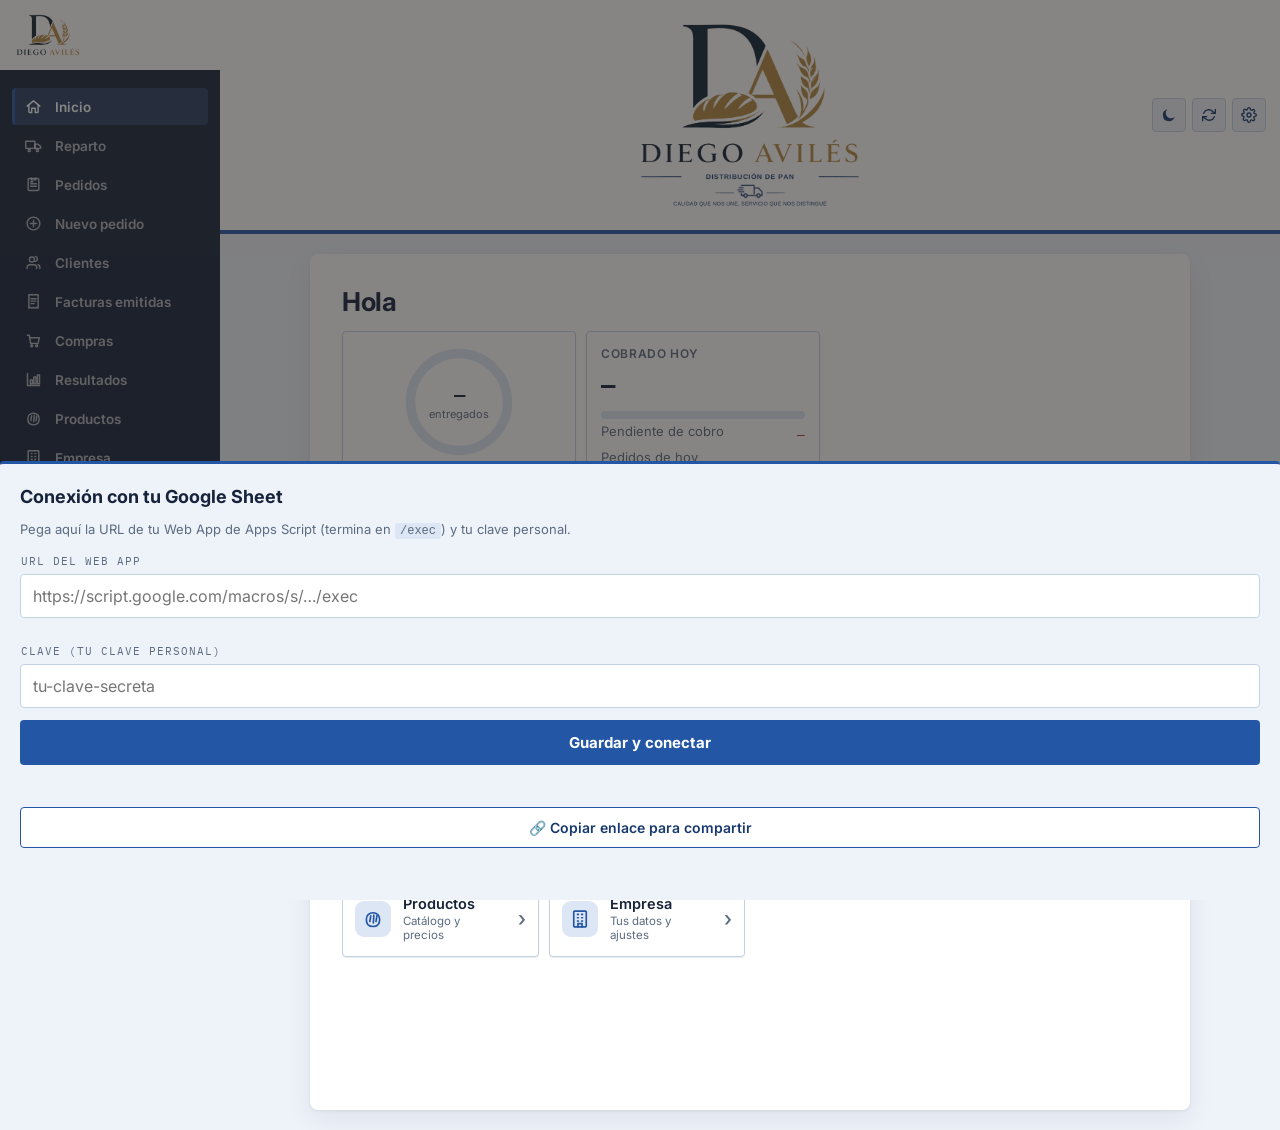
<file: index.html>
<!DOCTYPE html>
<html lang="es">
<head>
<meta charset="UTF-8">
<meta name="viewport" content="width=device-width, initial-scale=1, viewport-fit=cover">
<title>Pedidos Pan</title>
<meta name="theme-color" content="#FFFFFF">
<link rel="manifest" href="manifest.json">
<link rel="apple-touch-icon" href="apple-touch-icon.png">
<meta name="apple-mobile-web-app-capable" content="yes">
<meta name="apple-mobile-web-app-status-bar-style" content="default">
<link rel="preconnect" href="https://fonts.googleapis.com">
<link rel="preconnect" href="https://fonts.gstatic.com" crossorigin>
<link href="https://fonts.googleapis.com/css2?family=IBM+Plex+Mono:wght@400;500;600;700&family=Inter:wght@400;500;600;700;800&display=swap" rel="stylesheet" media="print" onload="this.media='all'">
<noscript><link href="https://fonts.googleapis.com/css2?family=IBM+Plex+Mono:wght@400;500;600;700&family=Inter:wght@400;500;600;700;800&display=swap" rel="stylesheet"></noscript>
<link rel="stylesheet" href="styles.css">
</head>
<body>

<div class="app-shell">
  <aside class="sidebar">
    <div class="sidebar__brand">
      <img src="logo.png" alt="Logo" class="sidebar__logo">
    </div>
    <nav class="sidebar__nav">
      <button class="sidebar__item is-active" data-tab="inicio"><span class="sidebar__icon" data-icon="inicio"></span>Inicio</button>
      <button class="sidebar__item" data-tab="reparto"><span class="sidebar__icon" data-icon="reparto"></span>Reparto</button>
      <button class="sidebar__item" data-tab="pedidos"><span class="sidebar__icon" data-icon="pedidos"></span>Pedidos</button>
      <button class="sidebar__item" data-tab="nuevo" data-solo-admin="1"><span class="sidebar__icon" data-icon="nuevo"></span>Nuevo pedido</button>
      <button class="sidebar__item" data-tab="clientes" data-solo-admin="1"><span class="sidebar__icon" data-icon="clientes"></span>Clientes</button>
      <button class="sidebar__item" data-tab="factura" data-solo-admin="1"><span class="sidebar__icon" data-icon="facturas"></span>Facturas emitidas</button>
      <button class="sidebar__item" data-tab="compras" data-solo-admin="1"><span class="sidebar__icon" data-icon="compras"></span>Compras</button>
      <button class="sidebar__item" data-tab="resultados" data-solo-admin="1"><span class="sidebar__icon" data-icon="estadisticas"></span>Resultados</button>
      <button class="sidebar__item" data-tab="productos" data-solo-admin="1"><span class="sidebar__icon" data-icon="productos"></span>Productos</button>
      <button class="sidebar__item" data-tab="empresa" data-solo-admin="1"><span class="sidebar__icon" data-icon="empresa"></span>Empresa</button>
    </nav>
    <button class="sidebar__item sidebar__item--settings" id="btnAjustesSidebar"><span class="sidebar__icon" data-icon="ajustes"></span>Ajustes</button>
    <button class="sidebar__item" id="btnTemaSidebar"><span class="sidebar__icon" data-icon="tema"></span>Modo oscuro</button>
    <div class="sidebar__date" id="fechaHoySidebar">—</div>
  </aside>

  <div class="main-col">
    <header class="topbar">
      <div class="topbar__brand">
        <img src="logo-full.png" alt="Logo" class="topbar__logo">
      </div>
      <div class="topbar__actions">
        <button class="icon-btn" id="btnTema" title="Modo oscuro" aria-label="Modo oscuro"><span data-icon="tema"></span></button>
        <button class="icon-btn" id="btnRefrescar" title="Actualizar" aria-label="Actualizar"><span data-icon="refrescar"></span></button>
        <button class="icon-btn" id="btnAjustes" title="Ajustes" aria-label="Ajustes"><span data-icon="ajustes"></span></button>
      </div>
    </header>


    <main id="app">

  <div class="aviso-incidencias tab--hidden" id="avisoServidor" role="alert"></div>

  <div class="toast tab--hidden" id="avisoEstado" role="status" aria-live="polite"></div>

  <nav class="breadcrumb tab--hidden" id="breadcrumb"></nav>

  <div class="estado-datos tab--hidden" id="estadoDatos" role="status" aria-live="polite">
    <div class="estado-datos__barra"></div>
    <div class="estado-datos__fila">
      <span id="estadoDatosTexto"></span>
      <button type="button" class="estado-datos__reintentar tab--hidden" id="btnReintentarDatos">Reintentar</button>
    </div>
  </div>

  <!-- INICIO -->
  <section class="tab" id="tab-inicio">
    <div class="inicio-hero">
      <div class="inicio-hero__saludo" id="inicioSaludo">Hola</div>
      <div class="inicio-hero__fecha" id="inicioFechaLarga"></div>
      <div class="home-sub" id="homeSub"></div>
      <div class="inicio-hero__frase" id="inicioFrase"></div>
    </div>
    <div class="inicio-panel" id="resumenInicio">
      <div class="inicio-card inicio-card--reparto">
        <div class="anillo" id="anilloReparto">
          <svg viewBox="0 0 120 120" aria-hidden="true"><circle class="anillo__fondo" cx="60" cy="60" r="52"></circle><circle class="anillo__valor" id="anilloValor" cx="60" cy="60" r="52"></circle></svg>
          <div class="anillo__centro"><span class="anillo__num" id="riEntregados">—</span><span class="anillo__txt">entregados</span></div>
        </div>
        <button class="chip-btn" data-ir="reparto">Abrir el reparto →</button>
      </div>
      <div class="inicio-card inicio-card--cobro">
        <div class="inicio-card__t">Cobrado hoy</div>
        <div class="inicio-card__v" id="riRecaudado">—</div>
        <div class="barra" aria-hidden="true"><div class="barra__valor" id="barraCobro"></div></div>
        <div class="inicio-card__s">Pendiente de cobro <b class="resumen-inicio__num--alerta" id="riPendiente">—</b></div>
        <div class="inicio-card__s">Pedidos de hoy <b id="riPedidos">—</b></div>
      </div>
      <div class="inicio-card inicio-card--ventas tab--hidden" id="tarjetaVentas7">
        <div class="inicio-card__t">Ventas · últimos 7 días</div>
        <div class="inicio-card__v" id="ventas7Total">—</div>
        <svg id="ventas7Grafico" viewBox="0 0 260 84" role="img" aria-label="Ventas de los últimos 7 días"></svg>
      </div>
    </div>
    <div class="inicio-atencion tab--hidden" id="inicioAtencion">
      <div class="inicio-seccion">Requiere tu atención</div>
      <button class="aviso-fila aviso-fila--alerta tab--hidden" id="avisoIncidencias" data-solo-admin="1"></button>
      <button class="aviso-fila aviso-fila--alerta tab--hidden" id="avisoAtrasadosInicio"></button>
      <button class="aviso-fila aviso-fila--info tab--hidden solo-admin" id="avisoPorApuntar"></button>
      <div class="aviso-cierre tab--hidden" id="avisoCierreMes" data-solo-admin="1">
        <div class="aviso-cierre__texto" id="avisoCierreTexto"></div>
        <div class="aviso-cierre__acciones">
          <button class="btn-primary" id="btnCierreRevisar">Revisar y cerrar el mes</button>
          <button class="chip-btn" id="btnCierreMasTarde">Más tarde</button>
        </div>
      </div>
    </div>
    <div class="inicio-todo-bien tab--hidden" id="inicioTodoBien">✓ Todo al día: no hay nada pendiente.</div>
    <div class="global-search">
      <input type="search" id="buscarGlobal" class="search-input" placeholder="Buscar cliente, pedido o factura…" style="margin-bottom:0;">
    </div>
    <div id="resultadosBusquedaGlobal"></div>
    <div class="lanzador" id="lanzadorInicio">
      <div class="inicio-seccion">Día a día</div>
      <div class="lanzador__grid">
        <button class="home-btn lanzador__item " data-tab="reparto"><span class="lanzador__icono" data-icon="reparto"></span><span class="lanzador__texto">Reparto<small>Qué llevar hoy y a quién</small></span><span class="home-btn__badge" id="badgeReparto"></span></button>
        <button class="home-btn lanzador__item " data-tab="pedidos"><span class="lanzador__icono" data-icon="pedidos"></span><span class="lanzador__texto">Pedidos<small>Ver y marcar entregas</small></span><span class="home-btn__badge" id="badgePedidos"></span></button>
        <button class="home-btn lanzador__item " data-tab="nuevo" data-solo-admin="1"><span class="lanzador__icono" data-icon="nuevo"></span><span class="lanzador__texto">Nuevo pedido<small>Apuntar un pedido</small></span></button>
        <button class="home-btn lanzador__item " data-tab="clientes" data-solo-admin="1"><span class="lanzador__icono" data-icon="clientes"></span><span class="lanzador__texto">Clientes<small>Fichas, rutas y teléfonos</small></span></button>
      </div>
      <div class="inicio-seccion solo-admin">Dinero</div>
      <div class="lanzador__grid">
        <button class="home-btn lanzador__item " data-tab="factura" data-solo-admin="1"><span class="lanzador__icono" data-icon="facturas"></span><span class="lanzador__texto">Facturas emitidas<small>Lo que facturas</small></span></button>
        <button class="home-btn lanzador__item " data-tab="compras" data-solo-admin="1"><span class="lanzador__icono" data-icon="compras"></span><span class="lanzador__texto">Compras<small>Proveedores y gastos</small></span></button>
        <button class="home-btn lanzador__item " data-tab="resultados" data-solo-admin="1"><span class="lanzador__icono" data-icon="estadisticas"></span><span class="lanzador__texto">Resultados<small>Cifras, IVA y gestor</small></span></button>
      </div>
      <div class="inicio-seccion solo-admin">Datos</div>
      <div class="lanzador__grid">
        <button class="home-btn lanzador__item " data-tab="productos" data-solo-admin="1"><span class="lanzador__icono" data-icon="productos"></span><span class="lanzador__texto">Productos<small>Catálogo y precios</small></span></button>
        <button class="home-btn lanzador__item " data-tab="empresa" data-solo-admin="1"><span class="lanzador__icono" data-icon="empresa"></span><span class="lanzador__texto">Empresa<small>Tus datos y ajustes</small></span></button>
      </div>
    </div>
  </section>

  <!-- REPARTO (directo, sin submenú) -->
  <section class="tab tab--hidden" id="tab-reparto">
    <div class="home-welcome">
      <div class="home-title">Reparto</div>
      <div class="home-sub">Consulta y organiza el reparto diario por rutas</div>
    </div>
    <div class="home-grid">
      <button class="home-btn home-btn--reparto" data-reparto-offset="0"><span class="home-btn__icon" data-icon="reparto"></span>Reparto de hoy</button>
      <button class="home-btn home-btn--reparto" data-reparto-offset="1"><span class="home-btn__icon" data-icon="manana"></span>Reparto de mañana</button>
      <button class="home-btn home-btn--reparto" data-reparto-offset="-1"><span class="home-btn__icon" data-icon="ayer"></span>Reparto de ayer</button>
    </div>
  </section>

  <section class="tab tab--hidden" id="tab-reparto-dia">
    <button class="link-btn" data-volver="reparto">← Reparto</button>
    <div class="home-welcome" style="padding-top:0; text-align:left;">
      <div class="home-title" id="repartoDiaTitulo"></div>
    </div>

    <div id="repartoRutas" class="rutas-chips solo-admin tab--hidden"></div>
    <div id="repartoResumen" class="tab--hidden"></div>
    <div id="repartoPorRuta" class="stack solo-admin tab--hidden"></div>

    <div class="section-label">Total a preparar</div>
    <div class="ticket" id="repartoProductos">
      <div class="empty-state">Cargando…</div>
    </div>

    <div class="section-label">Pedidos</div>
    <div id="repartoClientes" class="stack">
      <div class="empty-state">Cargando…</div>
    </div>

    <button class="btn-secondary" id="btnHojaRuta" style="width:100%; margin-top:14px;">📄 Imprimir hoja de ruta</button>
    <button class="btn-secondary" id="btnResumenDia" style="width:100%; margin-top:8px;">📊 Resumen del día (reparto + facturas)</button>
    <button class="btn-secondary" id="btnFacturasDia" style="width:100%; margin-top:8px;">🧾 Descargar todas las facturas del día</button>
    <button class="btn-secondary" id="btnAlbaranesDia" style="width:100%; margin-top:8px;">📋 Descargar todos los albaranes del día</button>

    <div id="bloqueFaltanManana" class="tab--hidden">
      <div class="section-label">Todavía no han pedido</div>
      <div id="repartoFaltan" class="stack"></div>
    </div>
  </section>

  <!-- ==================== PEDIDOS: menú ==================== -->
  <section class="tab tab--hidden" id="tab-pedidos">
    <div class="home-welcome">
      <div class="home-title">Pedidos</div>
      <div class="home-sub">Consulta, crea y gestiona pedidos</div>
    </div>
    <button class="aviso-incidencias tab--hidden" id="avisoAtrasados" data-solo-admin="1"></button>
    <div class="home-grid">
      <button class="home-btn home-btn--pedidos" data-tab="pedidos-lista"><span class="home-btn__icon" data-icon="pedidos"></span>Ver pedidos</button>
      <button class="home-btn home-btn--pedidos" data-tab="nuevo" data-solo-admin="1"><span class="home-btn__icon" data-icon="nuevo"></span>Nuevo pedido</button>
      <a class="home-btn home-btn--pedidos" href="pedido-admin.html" data-solo-admin="1" style="text-decoration:none;">Pedido rápido (WhatsApp/llamada)</a>
    </div>
  </section>

  <section class="tab tab--hidden" id="tab-pedidos-lista">
    <button class="link-btn" data-volver="inicio">← Inicio</button>
    <button class="btn-primary solo-admin" data-ir="nuevo" style="width:100%; margin:8px 0 12px;">+ Nuevo pedido</button>
    <button class="link-btn solo-admin" id="btnBuscarDuplicados" style="float:right;">Buscar pedidos duplicados</button>
    <div class="date-nav">
      <button class="date-nav__btn" id="btnPedidosAnterior" aria-label="Periodo anterior">←</button>
      <div class="date-nav__fechas">
        <input type="date" id="pedidosFechaIni" aria-label="Desde">
        <span>—</span>
        <input type="date" id="pedidosFechaFin" aria-label="Hasta">
      </div>
      <button class="date-nav__btn" id="btnPedidosSiguiente" aria-label="Periodo siguiente">→</button>
    </div>
    <div class="product-row" style="gap:8px; flex-wrap:wrap; margin-bottom:12px;">
      <button class="chip-btn" data-pedidos-rapido="ayer">Ayer</button>
      <button class="chip-btn" data-pedidos-rapido="hoy">Hoy</button>
      <button class="chip-btn" data-pedidos-rapido="manana">Mañana</button>
      <button class="chip-btn" data-pedidos-rapido="mes">Este mes</button>
    </div>
    <div id="bloquePedidosCliente" data-solo-admin="1">
      <select id="selectClientePedidos" class="select-input" data-placeholder="Todos los clientes — escribe para elegir uno">
        <option value="">Todos los clientes</option>
      </select>
    </div>
    <div class="filtros-pedidos">
      <input type="search" id="buscarPedido" class="search-input" placeholder="Filtrar por nombre…">
      <select id="filtroRutaPedido" class="select-input select-input--auto solo-admin" aria-label="Filtrar por ruta">
        <option value="todas">Todas las rutas</option>
      </select>
      <select id="filtroEstadoPedido" class="select-input select-input--auto">
        <option value="todos">Todos</option>
        <option value="noentregado">Sin entregar</option>
        <option value="nocobrado">Sin cobrar</option>
        <option value="pendiente">Ni entregados ni cobrados</option>
        <option value="entregado">Entregados</option>
        <option value="cobrado">Cobrados</option>
        <option value="incidencia">Con incidencia</option>
        <option value="atrasados" data-solo-admin="1">⚠ Sin marcar de días anteriores</option>
        <option value="anulado" data-solo-admin="1">Anulados</option>
      </select>
    </div>
    <div id="listaPedidos" class="stack">
      <div class="empty-state">Cargando pedidos…</div>
    </div>
    <div class="period-total" id="pedidosResumen"></div>
  </section>


  <section class="tab tab--hidden" id="tab-pedido-editar">
    <button class="link-btn" data-volver="pedidos-lista">← Pedidos</button>
    <div class="home-welcome" style="padding-top:0; text-align:left;">
      <div class="home-title">Editar pedido</div>
      <div class="home-sub" id="editarPedidoCliente"></div>
    </div>

    <label class="field-label" for="epFechaEntrega">Día de entrega</label>
    <select id="epFechaEntrega" class="select-input">
      <option value="mantener">Mantener la fecha actual</option>
      <option value="manana">Pasar a mañana</option>
      <option value="hoy">Pasar a hoy</option>
    </select>

    <div class="section-label">Productos</div>
    <div class="product-row" style="gap:8px; align-items:flex-end;">
      <select id="epProductoSelect" class="select-input" style="margin-bottom:0; flex:1;">
        <option value="">Elige un producto…</option>
      </select>
      <input type="number" id="epProductoCantidad" class="text-input" style="margin-bottom:0; width:70px;" min="1" value="1">
      <button class="chip-btn" id="btnAnadirProducto_editarPedido">Añadir</button>
    </div>
    <div id="listaEditarPedido" class="stack"></div>

    <div class="section-label">Producto fuera de catálogo</div>
    <div class="product-row" style="gap:8px; flex-wrap:wrap; align-items:flex-end;">
      <input type="text" id="epLibreNombre" class="text-input" placeholder="Nombre" style="margin-bottom:0; flex:1 1 120px;">
      <input type="number" id="epLibrePrecio" class="text-input" placeholder="Precio €" step="0.01" min="0" style="margin-bottom:0; width:80px;">
      <input type="number" id="epLibreIva" class="text-input" placeholder="IVA %" step="1" min="0" style="margin-bottom:0; width:70px;">
      <input type="number" id="epLibreCantidad" class="text-input" placeholder="Cant." step="1" min="1" value="1" style="margin-bottom:0; width:60px;">
      <button class="chip-btn" id="btnAnadirLibre_editarPedido">Añadir</button>
    </div>

    <div class="new-order-total">
      <span>Total</span>
      <span id="editarPedidoTotal">0,00 €</span>
    </div>
    <button class="btn-primary" id="btnGuardarEdicionPedido">Guardar cambios</button>
    <div class="form-msg" id="editarPedidoMsg"></div>
  </section>


  <!-- NUEVO PEDIDO (directo) -->
  <section class="tab tab--hidden" id="tab-nuevo">
    <label class="field-label" for="selectCliente">Cliente</label>
    <select id="selectCliente" class="select-input">
      <option value="">Selecciona un cliente…</option>
    </select>

    <label class="field-label" for="selectTipoDocumento">Documento</label>
    <select id="selectTipoDocumento" class="select-input">
      <option value="factura">Pedido con factura</option>
      <option value="albaran">Albarán (sin factura)</option>
      <option value="facturaSuelta">Factura suelta (no entra en el reparto)</option>
    </select>
    <div class="card__meta" id="avisoTipoDocumento" style="margin:-8px 0 14px; display:none;"></div>

    <div id="bloqueFechaPedido">
      <label class="field-label" for="selectFechaPedido">Pedido para</label>
      <select id="selectFechaPedido" class="select-input">
        <option value="manana">Mañana</option>
        <option value="hoy">Hoy</option>
      </select>
    </div>


    <div class="section-label">Productos</div>
    <div class="product-row" style="gap:8px; align-items:flex-end;">
      <select id="nProductoSelect" class="select-input" style="margin-bottom:0; flex:1;">
        <option value="">Elige un producto…</option>
      </select>
      <input type="number" id="nProductoCantidad" class="text-input" style="margin-bottom:0; width:70px;" min="1" value="1">
      <button class="chip-btn" id="btnAnadirProducto_nuevo">Añadir</button>
    </div>
    <div id="listaProductosNuevo" class="stack"></div>

    <div class="section-label">Producto fuera de catálogo</div>
    <div class="product-row" style="gap:8px; flex-wrap:wrap; align-items:flex-end;">
      <input type="text" id="nLibreNombre" class="text-input" placeholder="Nombre" style="margin-bottom:0; flex:1 1 120px;">
      <input type="number" id="nLibrePrecio" class="text-input" placeholder="Precio €" step="0.01" min="0" style="margin-bottom:0; width:80px;">
      <input type="number" id="nLibreIva" class="text-input" placeholder="IVA %" step="1" min="0" style="margin-bottom:0; width:70px;">
      <input type="number" id="nLibreCantidad" class="text-input" placeholder="Cant." step="1" min="1" value="1" style="margin-bottom:0; width:60px;">
      <button class="chip-btn" id="btnAnadirLibre_nuevo">Añadir</button>
    </div>

    <div class="new-order-total">
      <span>Total</span>
      <span id="nuevoTotal">0,00 €</span>
    </div>

    <button class="btn-primary" id="btnCrearPedido">Crear pedido</button>
    <div class="form-msg" id="nuevoMsg"></div>
  </section>

  <!-- ==================== CLIENTES: menú ==================== -->
  <section class="tab tab--hidden" id="tab-clientes">
    <div class="home-welcome">
      <div class="home-title">Clientes</div>
      <div class="home-sub">Consulta, edita y da de alta clientes</div>
    </div>
    <div class="home-grid">
      <button class="home-btn home-btn--clientes" data-tab="clientes-lista"><span class="home-btn__icon" data-icon="clientes"></span>Ver clientes</button>
      <button class="home-btn home-btn--clientes" id="btnNuevoClienteHub"><span class="home-btn__icon" data-icon="nuevo"></span>Nuevo cliente</button>
    </div>
  </section>


  <section class="tab tab--hidden" id="tab-clientes-lista">
    <button class="link-btn" data-volver="inicio">← Inicio</button>
    <div id="clientesListaVista">
      <button class="btn-primary" id="btnNuevoCliente" style="margin-bottom:12px;">+ Nuevo cliente</button>
      <button class="btn-secondary" id="btnRevisarTelefonos" style="width:100%; margin-bottom:8px;">Revisar teléfonos de los clientes</button>
      <button class="btn-secondary solo-admin" id="btnBuscarDuplicadosClientes" style="width:100%; margin-bottom:12px;">Buscar pedidos y clientes duplicados</button>
      <input type="search" id="buscarCliente" class="search-input" placeholder="Buscar cliente…">
      <div id="listaClientes" class="stack"></div>
    </div>

    <div id="detalleCliente" class="client-detail tab--hidden">
      <button class="link-btn" id="btnCerrarDetalle">← Volver</button>
      <div class="card__top" style="align-items:center;">
        <h2 id="detalleClienteNombre" style="margin:0;"></h2>
        <button class="chip-btn" id="btnEditarCliente">Editar</button>
      </div>
      <div class="client-info" id="detalleClienteInfo"></div>

      <div class="section-label">Precios especiales</div>
      <div id="listaPreciosEspeciales" class="stack"></div>
      <div class="product-row" style="margin-top:8px; gap:8px;">
        <select id="peSelectProducto" class="select-input" style="margin-bottom:0; flex:1;">
          <option value="">Producto…</option>
        </select>
        <input type="number" id="peInputPrecio" class="text-input" style="margin-bottom:0; width:90px;" step="0.01" min="0" placeholder="€">
        <button class="chip-btn" id="btnAnadirPrecioEspecial">Añadir</button>
      </div>
      <div class="form-msg" id="peEstado" aria-live="polite"></div>

      <div class="section-label">Pedidos y facturas de este cliente</div>
      <div class="product-row" style="gap:8px;">
        <button class="btn-secondary" id="btnVerPedidosCliente">Ver pedidos</button>
        <button class="btn-secondary" id="btnVerFacturasCliente">Ver facturas</button>
      </div>
    </div>
  </section>

  <section class="tab tab--hidden" id="tab-cliente-form">
    <button class="link-btn" data-volver="clientes-lista">← Clientes</button>
    <div class="home-welcome" style="padding-top:0; text-align:left;">
      <div class="home-title" id="clienteFormTitulo">Nuevo cliente</div>
    </div>
    <input type="hidden" id="clFormId">
    <label class="field-label" for="clFormNombre">Establecimiento (nombre del negocio)</label>
    <input type="text" id="clFormNombre" class="text-input" placeholder="Si factura a nombre del negocio">
    <label class="field-label" for="clFormNombrePila">Nombre</label>
    <input type="text" id="clFormNombrePila" class="text-input" placeholder="Si factura a su propio nombre">
    <label class="field-label" for="clFormApellidos">Apellidos</label>
    <input type="text" id="clFormApellidos" class="text-input">
    <div class="card__meta" style="margin:-8px 0 14px;">Rellena el establecimiento, o el nombre y apellidos, o los dos. La <strong>factura</strong> sale a nombre de la persona si hay nombre o apellidos; si no, del establecimiento. En el reparto y las listas se ve el establecimiento (si no lo hay, el nombre y apellidos).</div>
    <label class="field-label" for="clFormNif">NIF/CIF</label>
    <input type="text" id="clFormNif" class="text-input">
    <label class="field-label" for="clFormDireccion">Dirección</label>
    <input type="text" id="clFormDireccion" class="text-input">
    <label class="field-label" for="clFormCodigoPostal">Código postal</label>
    <input type="text" id="clFormCodigoPostal" class="text-input" inputmode="numeric">
    <label class="field-label" for="clFormPoblacion">Población</label>
    <input type="text" id="clFormPoblacion" class="text-input">
    <label class="field-label" for="clFormTelefono">Teléfono 1</label>
    <input type="text" id="clFormTelefono" class="text-input">
    <label class="field-label" for="clFormTelefono2">Teléfono 2 (opcional)</label>
    <input type="text" id="clFormTelefono2" class="text-input" placeholder="Otra persona que hace los pedidos">
    <div class="card__meta" style="margin:-8px 0 14px;">Con cualquiera de los dos teléfonos se entra en la app de clientes y sale el mismo cliente.</div>
    <label class="field-label" for="clFormRuta">Ruta</label>
    <input type="text" id="clFormRuta" class="text-input" placeholder="1">
    <label class="field-label" for="clFormFormaPago">Forma de pago</label>
    <input type="text" id="clFormFormaPago" class="text-input">
    <label class="field-label" for="clFormDescuento">Descuento (%)</label>
    <input type="number" id="clFormDescuento" class="text-input" placeholder="0" min="0" max="100">
    <label class="field-label" for="clFormRecargo">Recargo de Equivalencia</label>
    <select id="clFormRecargo" class="select-input">
      <option value="false">No</option>
      <option value="true">Sí</option>
    </select>
    <label class="field-label" for="clFormDocumento">Documento de sus pedidos</label>
    <select id="clFormDocumento" class="select-input">
      <option value="factura">Factura</option>
      <option value="albaran">Albarán (sin factura)</option>
    </select>
    <div class="card__meta" style="margin:-8px 0 14px;">Los pedidos que haga este cliente desde la app seguirán esta opción. Al crear un pedido tú, también se propone, y puedes cambiarlo.</div>
    <label class="field-label" for="clFormActivo">Activo</label>
    <select id="clFormActivo" class="select-input">
      <option value="true">Sí</option>
      <option value="false">No</option>
    </select>
    <button class="btn-primary" id="btnGuardarCliente">Guardar cliente</button>
    <div class="form-msg" id="clienteFormMsg"></div>
  </section>

  <!-- ==================== FACTURAS: menú ==================== -->
  <section class="tab tab--hidden" id="tab-compras">
    <div class="home-welcome">
      <div class="home-title">Compras</div>
      <div class="home-sub">Pedidos, facturas y gastos de proveedores</div>
    </div>
    <div id="comprasAhora" class="stack" style="margin-bottom:12px;"></div>
    <div class="home-grid">
      <div class="home-grupo">Proveedores y sus facturas</div>
      <button class="home-btn home-btn--factura" data-tab="proveedores"><span class="home-btn__icon" data-icon="clientes"></span><span class="home-btn__texto">Proveedores<small>Entra en uno para apuntar sus facturas, importar su resumen y ver lo apuntado</small></span><span class="home-btn__badge" id="badgeProveedores"></span></button>
      <button class="home-btn home-btn--factura" data-tab="pedido-proveedores"><span class="home-btn__icon" data-icon="compras"></span><span class="home-btn__texto">Pedido a proveedores<small>Lo que hay que comprar para mañana, con su gasto estimado</small></span></button>
      <div class="home-nota">Guarda también la factura original de cada compra (papel o PDF): hay que conservarla entre 4 y 6 años.</div>
      <div class="home-grupo">Gastos que no son de un proveedor</div>
      <button class="home-btn home-btn--factura" data-tab="gasto-nuevo"><span class="home-btn__icon" data-icon="nuevo"></span><span class="home-btn__texto">Otro gasto<small>Gasoil, alquiler, suministros…: lo que no es mercancía</small></span></button>
      <div class="home-grupo">Todo lo apuntado</div>
      <button class="home-btn home-btn--factura" data-tab="gastos-ver"><span class="home-btn__icon" data-icon="compras"></span><span class="home-btn__texto">Facturas recibidas y gastos<small>Buscar entre todo, editar, marcar pagadas y ver los archivos</small></span></button>
    </div>
  </section>

  <section class="tab tab--hidden" id="tab-resultados">
    <div class="home-welcome">
      <div class="home-title">Resultados</div>
      <div class="home-sub">Cómo va el negocio y lo que necesita tu gestor</div>
    </div>
    <div class="home-grid">
      <div class="home-grupo">Cómo va el negocio</div>
      <button class="home-btn home-btn--factura" data-tab="panel"><span class="home-btn__icon" data-icon="estadisticas"></span><span class="home-btn__texto">Panel de resultados<small>Ventas, gastos, IVA y lo pendiente de cobrar y de pagar</small></span></button>
      <button class="home-btn home-btn--factura" data-tab="balance"><span class="home-btn__icon" data-icon="estadisticas"></span><span class="home-btn__texto">Balance: ventas y coste<small>Lo que vendes frente a lo que te cuesta, por día</small></span></button>
      <button class="home-btn home-btn--factura" data-tab="estadisticas"><span class="home-btn__icon" data-icon="estadisticas"></span><span class="home-btn__texto">Estadísticas<small>Productos, clientes y evolución en el periodo que elijas</small></span></button>
      <div class="home-grupo">IVA y gestor</div>
      <button class="home-btn home-btn--factura" data-tab="factura-periodo"><span class="home-btn__icon" data-icon="facturas"></span><span class="home-btn__texto">Resumen por periodo e IVA<small>Facturación y IVA por mes o trimestre, y el modelo 347</small></span></button>
      <button class="home-btn home-btn--factura" data-tab="cierre-mes"><span class="home-btn__icon" data-icon="facturas"></span><span class="home-btn__texto">Cierre de mes<small>Qué falta por revisar antes de pasar el mes al gestor</small></span><span class="home-btn__badge home-btn__badge--alerta" id="badgeCierreMes"></span></button>
      <button class="home-btn home-btn--factura" data-tab="gestor"><span class="home-btn__icon" data-icon="facturas"></span><span class="home-btn__texto">Zona del gestor<small>El Excel y la carpeta del mes con todo lo que necesita</small></span></button>
    </div>
  </section>

  <section class="tab tab--hidden" id="tab-pedido-proveedores">
    <button class="link-btn" data-volver="compras">← Compras</button>
    <div class="home-welcome" style="padding-top:0; text-align:left;">
      <div class="home-title">Pedido a proveedores</div>
      <div class="home-sub">Lo que hay que comprar para los pedidos de clientes de un día, agrupado por proveedor</div>
    </div>
    <div class="product-row" style="gap:8px; flex-wrap:wrap; margin-bottom:12px;">
      <button class="chip-btn" data-pp-rapido="hoy">Hoy</button>
      <button class="chip-btn" data-pp-rapido="manana">Mañana</button>
      <input type="date" id="ppFecha" class="text-input" style="max-width:190px;" aria-label="Día de entrega">
    </div>
    <label style="display:flex; gap:8px; align-items:flex-start; margin:0 0 10px; font-size:14px;">
      <input type="checkbox" id="ppAnadirGastoPdf" style="margin-top:3px;">
      <span>Al descargar el PDF, añadir también a gastos <strong>(estimado)</strong></span>
    </label>
    <button class="btn-secondary" id="btnPedidoProveedoresTodos" style="width:100%; margin-bottom:8px;">PDF de todos los proveedores</button>
    <button class="btn-secondary" id="btnPedidoProveedoresGastos" style="width:100%; margin-bottom:12px;">Añadir todos a gastos (estimado)</button>
    <div id="listaPedidoProveedores" class="stack">
      <div class="empty-state">Cargando…</div>
    </div>
    <div class="form-msg" id="ppMsg"></div>
  </section>

  <section class="tab tab--hidden" id="tab-proveedores">
    <button class="link-btn" data-volver="compras">← Compras</button>
    <div class="home-welcome" style="padding-top:0; text-align:left;">
      <div class="home-title">Proveedores</div>
      <div class="home-sub">Toca un proveedor para apuntar sus facturas, importar su resumen y ver lo apuntado</div>
    </div>
    <div class="product-row" style="gap:8px; flex-wrap:wrap; margin-bottom:10px;">
      <button class="chip-btn" data-ir="facturas-semana">📋 Todas las facturas pendientes</button>
      <button class="chip-btn" id="btnProvImportar">📥 Importar un resumen mensual</button>
    </div>
    <div id="listaProveedores" class="stack">
      <div class="empty-state">Cargando…</div>
    </div>
    <button class="btn-primary" id="btnNuevoProveedor" style="margin-top:16px;">+ Nuevo proveedor</button>
  </section>

  <section class="tab tab--hidden" id="tab-proveedor-ficha">
    <button class="link-btn" data-volver="proveedores">← Proveedores</button>
    <div class="home-welcome" style="padding-top:0; text-align:left;">
      <div class="home-title" id="pfNombre">Proveedor</div>
      <div class="home-sub" id="pfDatos"></div>
    </div>
    <button class="btn-primary" id="btnPfApuntar" style="width:100%;">＋ Apuntar una factura</button>
    <div class="product-row" style="gap:8px; flex-wrap:wrap; margin-top:10px;">
      <button class="chip-btn" id="btnPfImportar">📥 Importar su resumen del mes</button>
      <button class="chip-btn" id="btnPfEditar">✎ Datos del proveedor</button>
    </div>
    <div class="field-label" style="margin-top:16px;" id="pfPorApuntarTitulo">Facturas por apuntar</div>
    <div id="pfPorApuntar" class="stack"><div class="empty-state">Cargando…</div></div>
    <div class="field-label" style="margin-top:16px;">Facturas apuntadas</div>
    <div class="product-row" style="gap:8px; flex-wrap:wrap; margin-bottom:8px;">
      <button class="chip-btn is-activo" data-pf-periodo="mes">Este mes</button>
      <button class="chip-btn" data-pf-periodo="anterior">Mes pasado</button>
      <button class="chip-btn" data-pf-periodo="tres">3 meses</button>
    </div>
    <div class="card__meta" id="pfResumen" style="margin-bottom:8px;"></div>
    <div id="pfApuntadas" class="stack"></div>
    <button class="btn-secondary" id="btnPfVerTodo" style="width:100%; margin-top:10px;">Ver todo en Facturas recibidas y gastos →</button>
    <div class="form-msg" id="pfMsg"></div>
  </section>

  <section class="tab tab--hidden" id="tab-proveedor-form">
    <button class="link-btn" data-volver="proveedores">← Proveedores</button>
    <div class="home-welcome" style="padding-top:0; text-align:left;">
      <div class="home-title" id="proveedorFormTitulo">Nuevo proveedor</div>
    </div>
    <input type="hidden" id="prvFormId">
    <label class="field-label" for="prvFormNombre">Nombre</label>
    <input type="text" id="prvFormNombre" class="text-input">
    <label class="field-label" for="prvFormNif">NIF/CIF</label>
    <input type="text" id="prvFormNif" class="text-input">
    <label class="field-label" for="prvFormTelefono">Teléfono</label>
    <input type="text" id="prvFormTelefono" class="text-input">
    <label class="field-label" for="prvFormDireccion">Dirección</label>
    <input type="text" id="prvFormDireccion" class="text-input">
    <label class="field-label" for="prvFormActivo">Activo</label>
    <select id="prvFormActivo" class="select-input">
      <option value="true">Sí</option>
      <option value="false">No</option>
    </select>
    <button class="btn-primary" id="btnGuardarProveedor">Guardar proveedor</button>
    <div class="form-msg" id="proveedorFormMsg"></div>
  </section>

  <section class="tab tab--hidden" id="tab-gasto-nuevo">
    <button class="link-btn" data-volver="compras">← Compras</button>
    <div class="home-welcome" style="padding-top:0; text-align:left;">
      <div class="home-title" id="gastoFormTitulo">Nuevo gasto</div>
    </div>
    <input type="hidden" id="gastoFormId">
    <label class="field-label" for="gastoFormFecha">Fecha</label>
    <input type="date" id="gastoFormFecha" class="text-input">
    <label class="field-label" for="gastoFormProveedor">Proveedor (opcional)</label>
    <select id="gastoFormProveedor" class="select-input">
      <option value="">Sin proveedor / puntual</option>
    </select>
    <label class="field-label" for="gastoFormNumFactura">Nº de factura (opcional)</label>
    <input type="text" id="gastoFormNumFactura" class="text-input" placeholder="El que pone la factura del proveedor">
    <label class="field-label" for="gastoFormConcepto">Concepto</label>
    <input type="text" id="gastoFormConcepto" class="text-input" placeholder="Ej: Harina, gasoil, mantenimiento furgoneta…">
    <label class="field-label" for="gastoFormCategoria">Categoría</label>
    <input type="text" id="gastoFormCategoria" class="text-input" list="listaCategoriasGasto" autocomplete="off" placeholder="Elige una o escribe otra">
    <datalist id="listaCategoriasGasto"></datalist>
    <label class="field-label" for="gastoFormBase">Base imponible (€)</label>
    <input type="number" id="gastoFormBase" class="text-input" step="0.01" min="0" placeholder="0.00">
    <label class="field-label" for="gastoFormIva">IVA (€, importe — no %)</label>
    <input type="number" id="gastoFormIva" class="text-input" step="0.01" min="0" placeholder="0.00">
    <label class="field-label" for="gastoFormRetencion">Retención IRPF (€, solo si la factura la lleva)</label>
    <input type="number" id="gastoFormRetencion" class="text-input" step="0.01" min="0" placeholder="0.00">
    <div class="new-order-total">
      <span>Total a pagar</span>
      <span id="gastoFormTotal">0,00 €</span>
    </div>
    <label style="display:flex; gap:8px; align-items:center; margin:12px 0 4px; font-size:15px;">
      <input type="checkbox" id="gastoFormPagado" checked>
      <span>Ya está pagada</span>
    </label>
    <div id="gastoFormFechaPagoBloque">
      <label class="field-label" for="gastoFormFechaPago">Fecha de pago</label>
      <input type="date" id="gastoFormFechaPago" class="text-input">
    </div>
    <div class="field-label">Factura (foto o PDF)</div>
    <label class="btn-secondary" id="gastoFormArchivoBoton" for="gastoFormArchivo" style="display:block; text-align:center; cursor:pointer;">📷 Fotografiar o subir la factura</label>
    <input type="file" id="gastoFormArchivo" accept="image/*,application/pdf" style="display:none;">
    <div class="card__meta" id="gastoFormArchivoEstado" style="margin:6px 0;">Sin factura adjunta.</div>
    <button type="button" class="link-btn" id="gastoFormArchivoQuitar" style="display:none;">Quitar la factura adjunta</button>
    <button class="btn-primary" id="btnGuardarGasto" style="margin-top:12px;">Guardar gasto</button>
    <button class="btn-secondary" id="btnEliminarGasto" style="display:none; margin-top:8px; border-color:var(--warn-red); color:var(--warn-red);">Eliminar este gasto</button>
    <div class="form-msg" id="gastoFormMsg"></div>
  </section>

  <section class="tab tab--hidden" id="tab-gasto-factura">
    <button class="link-btn" data-volver="gastos-ver">← Gastos</button>
    <div class="home-welcome" style="padding-top:0; text-align:left;">
      <div class="home-title">Incorporar factura de proveedor</div>
      <div class="home-sub">Pon aquí la factura real (por ejemplo, la de la fábrica). Sustituye a los gastos estimados que cubre y es la que va al gestor.</div>
    </div>
    <label class="field-label" for="facProveedor">Proveedor</label>
    <select id="facProveedor" class="select-input"><option value="">Elige el proveedor…</option></select>
    <label class="field-label" for="facNumero">Nº de factura</label>
    <input type="text" id="facNumero" class="text-input" placeholder="El que pone la factura">
    <label class="field-label" for="facCategoria">Categoría</label>
    <input type="text" id="facCategoria" class="text-input" list="listaCategoriasGasto" autocomplete="off" placeholder="Mercancía">
    <label class="field-label" for="facFecha">Fecha de la factura</label>
    <input type="date" id="facFecha" class="text-input">
    <label class="field-label" for="facBase">Base imponible (€) — en un abono o devolución, con signo menos</label>
    <input type="number" id="facBase" class="text-input" step="0.01" placeholder="0.00">
    <label class="field-label" for="facIva">IVA (€, importe — no %) — en un abono, también con signo menos</label>
    <input type="number" id="facIva" class="text-input" step="0.01" placeholder="0.00">
    <label style="display:flex; gap:8px; align-items:center; margin:10px 0 4px; font-size:15px;">
      <input type="checkbox" id="facDesglosar">
      <span>Desglosar el IVA por tipos (4 %, 10 %, 21 %…)</span>
    </label>
    <div id="facDesgloseBloque" style="display:none; margin-bottom:6px;">
      <div class="card__meta">Pon la base de cada tipo que trae la factura. La cuota se calcula sola (cámbiala si la factura trae otra). Así tu gestor recibe cada tipo por separado.</div>
      <div style="display:grid; grid-template-columns:62px 1fr 1fr; gap:6px; margin-top:6px; align-items:center;"><div>4 %</div><input type="number" class="text-input" id="facD4Base" step="0.01" min="0" placeholder="Base" aria-label="Base al 4 %"><input type="number" class="text-input" id="facD4Cuota" step="0.01" min="0" placeholder="Cuota" aria-label="Cuota al 4 %"></div>
      <div style="display:grid; grid-template-columns:62px 1fr 1fr; gap:6px; margin-top:6px; align-items:center;"><div>10 %</div><input type="number" class="text-input" id="facD10Base" step="0.01" min="0" placeholder="Base" aria-label="Base al 10 %"><input type="number" class="text-input" id="facD10Cuota" step="0.01" min="0" placeholder="Cuota" aria-label="Cuota al 10 %"></div>
      <div style="display:grid; grid-template-columns:62px 1fr 1fr; gap:6px; margin-top:6px; align-items:center;"><div>21 %</div><input type="number" class="text-input" id="facD21Base" step="0.01" min="0" placeholder="Base" aria-label="Base al 21 %"><input type="number" class="text-input" id="facD21Cuota" step="0.01" min="0" placeholder="Cuota" aria-label="Cuota al 21 %"></div>
      <div style="display:grid; grid-template-columns:62px 1fr 1fr; gap:6px; margin-top:6px; align-items:center;"><input type="number" class="text-input" id="facDOtroTipo" step="0.01" min="0" max="100" placeholder="Otro %" aria-label="Otro tipo de IVA"><input type="number" class="text-input" id="facDOtroBase" step="0.01" min="0" placeholder="Base" aria-label="Base del otro tipo"><input type="number" class="text-input" id="facDOtroCuota" step="0.01" min="0" placeholder="Cuota" aria-label="Cuota del otro tipo"></div>
      <div class="card__meta" id="facDesgloseTotal" style="margin-top:6px;"></div>
    </div>
    <label class="field-label" for="facRetencion">Retención IRPF (€, solo si la factura la lleva)</label>
    <input type="number" id="facRetencion" class="text-input" step="0.01" min="0" placeholder="0.00">
    <div class="new-order-total">
      <span>Total de la factura</span>
      <span id="facTotal">0,00 €</span>
    </div>
    <div class="card__meta" id="facAPagar" style="margin:4px 0;"></div>
    <label style="display:flex; gap:8px; align-items:center; margin:12px 0 4px; font-size:15px;">
      <input type="checkbox" id="facPagada">
      <span>Ya está pagada</span>
    </label>
    <div id="facFechaPagoBloque" style="display:none;">
      <label class="field-label" for="facFechaPago">Fecha de pago</label>
      <input type="date" id="facFechaPago" class="text-input">
    </div>
    <div class="field-label">Factura (foto o PDF)</div>
    <label class="btn-secondary" id="facArchivoBoton" for="facArchivo" style="display:block; text-align:center; cursor:pointer;">📷 Fotografiar o subir la factura</label>
    <input type="file" id="facArchivo" accept="image/*,application/pdf" style="display:none;">
    <div class="card__meta" id="facArchivoEstado" style="margin:6px 0;">Sin factura adjunta.</div>
    <button type="button" class="link-btn" id="facArchivoQuitar" style="display:none;">Quitar la factura adjunta</button>

    <div class="field-label" style="margin-top:14px;">Gastos estimados que cubre esta factura</div>
    <div class="card__meta" style="margin-bottom:6px;">Marca los días que incluye (una factura puede cubrir varios).</div>
    <div id="facEstimados" class="stack"><div class="empty-state">Elige el proveedor para ver sus gastos estimados pendientes.</div></div>
    <div class="card__meta" id="facComparacion" style="margin:8px 0;"></div>
    <button class="btn-primary" id="btnGuardarFactura">Incorporar factura</button>
    <div class="form-msg" id="facMsg"></div>
  </section>

  <section class="tab tab--hidden" id="tab-gastos-ver">
    <button class="link-btn" data-volver="compras">← Compras</button>
    <div class="home-welcome" style="padding-top:0; text-align:left;">
      <div class="home-title">Facturas recibidas y gastos</div>
    </div>
    <div class="date-range">
      <input type="date" id="gastosFechaIni">
      <span>—</span>
      <input type="date" id="gastosFechaFin">
      <button class="btn-secondary" id="btnBuscarGastos">Buscar</button>
    </div>
    <div class="product-row" style="gap:8px; margin-top:8px;">
      <button class="chip-btn" id="btnGastosEsteMes">Este mes</button>
    </div>
    <button class="btn-primary" id="btnIncorporarFactura" style="width:100%; margin-top:10px;">＋ Apuntar una factura de proveedor</button>
    <div class="filtros-chips">
      <label class="chip-check"><input type="checkbox" id="gastosSoloPendientes"><span>Sin pagar</span></label>
      <label class="chip-check"><input type="checkbox" id="gastosSinOriginal"><span>Sin factura original</span></label>
      <label class="chip-check"><input type="checkbox" id="gastosSoloEstimados"><span>Pedidos sin factura</span></label>
    </div>
    <details class="mas-opciones">
      <summary>Más opciones: libro de gastos en PDF y hojas de lectura del Sheet</summary>
      <button class="btn-secondary" id="btnDescargarLibroGastos" style="width:100%;">Libro de gastos (PDF)</button>
      <button class="btn-secondary" id="btnActualizarVistas" style="width:100%; margin-top:8px;">📊 Actualizar las hojas de lectura del Sheet</button>
      <div class="card__meta" id="msgVistas" style="margin:6px 2px 0;">Para verificar datos en el Sheet sin la hoja GASTOS: pestañas VISTA FACTURAS y VISTA PEDIDOS PROV.</div>
    </details>
    <label class="field-label" for="gastosProveedor">Proveedor</label>
    <select id="gastosProveedor" class="select-input"><option value="">Todos los proveedores</option></select>
    <div id="gastosPorProveedor" class="stack" style="margin-top:8px;"></div>
    <div class="card__meta" id="gastosAviso" style="margin:6px 2px 0;"></div>
    <div id="listaGastos" class="stack">
      <div class="empty-state">Elige un rango de fechas y pulsa Buscar.</div>
    </div>
    <div class="period-total" id="gastosTotal"></div>
  </section>


  <section class="tab tab--hidden" id="tab-facturas-dia">
    <button class="link-btn" data-volver="proveedores">← Proveedores</button>
    <div class="home-welcome" style="padding-top:0; text-align:left;">
      <div class="home-title">Facturas día a día</div>
      <div class="home-sub">Las facturas de cada proveedor: las que ya has apuntado y las que te faltan</div>
    </div>
    <div class="product-row" style="gap:8px; flex-wrap:wrap; margin-bottom:10px;">
      <button class="chip-btn" data-ir="facturas-semana">← Ver todas las pendientes</button>
    </div>
    <div class="product-row" style="gap:8px; flex-wrap:wrap; margin-bottom:12px;">
      <button class="chip-btn" data-fd-rapido="hoy">Hoy</button>
      <button class="chip-btn" data-fd-rapido="ayer">Ayer</button>
      <input type="date" id="fdFecha" class="text-input" style="max-width:190px;" aria-label="Día de las facturas">
    </div>
    <div class="card__meta" id="fdResumen" style="margin-bottom:8px;"></div>
    <div id="fdLista" class="stack"><div class="empty-state">Cargando…</div></div>
    <div class="field-label" style="margin-top:16px;">Facturas por recibir de días anteriores</div>
    <div id="fdAnteriores" class="stack"></div>
    <div class="form-msg" id="fdMsg"></div>
  </section>

  <section class="tab tab--hidden" id="tab-facturas-semana">
    <button class="link-btn" data-volver="proveedores">← Proveedores</button>
    <div class="home-welcome" style="padding-top:0; text-align:left;">
      <div class="home-title">Facturas por apuntar</div>
      <div class="home-sub">Todas las facturas por recibir en una sola pantalla: escribe el número y los importes de cada una (y adjunta el PDF o la foto) y guárdalas todas de una vez</div>
    </div>
    <div class="product-row" style="gap:8px; flex-wrap:wrap; margin-bottom:10px;">
      <button class="chip-btn" data-ir="facturas-dia">📅 Ver día a día</button>
      <button class="chip-btn" id="btnFsFacturaSuelta">＋ Una factura suelta</button>
    </div>
    <div class="card__meta" id="fsResumen" style="margin-bottom:8px;"></div>
    <label class="btn-secondary" for="fsArchivos" style="display:block; text-align:center; cursor:pointer; margin:0 0 4px;">📄 Subir varias facturas (PDF o foto) a Drive de una vez</label>
    <input type="file" id="fsArchivos" multiple accept="image/*,application/pdf" style="display:none;">
    <div class="card__meta" id="fsEntradaInfo" style="margin:0 0 10px;"></div>
    <label style="display:flex; gap:8px; align-items:center; margin:0 0 4px; font-size:15px;">
      <input type="checkbox" id="fsPagadas">
      <span>Estas facturas ya están pagadas</span>
    </label>
    <div id="fsFechaPagoBloque" style="display:none;">
      <label class="field-label" for="fsFechaPago">Fecha de pago</label>
      <input type="date" id="fsFechaPago" class="text-input" style="max-width:190px;">
    </div>
    <div id="fsLista" class="stack" style="margin-top:10px;"><div class="empty-state">Cargando…</div></div>
    <button class="btn-primary" id="btnFsGuardar" style="width:100%; margin-top:12px;">Guardar las facturas rellenadas</button>
    <button class="btn-secondary" id="btnFsVariosDias" style="width:100%; margin-top:8px;">Mi proveedor me manda UNA factura para varios días →</button>
    <div class="form-msg" id="fsMsg"></div>
  </section>

  <section class="tab tab--hidden" id="tab-cuadrar">
    <button class="link-btn" data-volver="proveedores">← Proveedores</button>
    <div class="home-welcome" style="padding-top:0; text-align:left;">
      <div class="home-title">Listado mensual del proveedor</div>
      <div class="home-sub">Pega el listado que te manda el proveedor (una línea por factura: número, fecha, base, IVA y total). Lo compara con lo que tienes apuntado y, si quieres, apunta de golpe las que faltan.</div>
    </div>
    <label class="field-label" for="cdProveedor">Proveedor</label>
    <select id="cdProveedor" class="select-input"><option value="">Elige el proveedor…</option></select>
    <label class="field-label" for="cdTexto">Listado del proveedor</label>
    <textarea id="cdTexto" class="text-input" rows="9" style="font-family:monospace; font-size:13px;" placeholder="FS-101;01/10/2026;104,00&#10;FS-102;02/10/2026;52,00"></textarea>
    <label class="btn-secondary" for="cdArchivo" style="display:block; text-align:center; cursor:pointer; margin:6px 0;">📄 Cargar desde un archivo (CSV o texto)</label>
    <input type="file" id="cdArchivo" accept=".csv,.txt,text/csv,text/plain" style="display:none;">
    <button class="btn-primary" id="btnCuadrar" style="width:100%;">Comprobar</button>
    <div class="form-msg" id="cdMsg"></div>
    <div id="cdResultado" class="stack"></div>
  </section>

  <section class="tab tab--hidden" id="tab-panel">
    <button class="link-btn" data-volver="resultados">← Resultados</button>
    <div class="home-welcome" style="padding-top:0; text-align:left;">
      <div class="home-title">Panel de resultados</div>
      <div class="home-sub">Ventas, gastos, lo pendiente de cobrar y de pagar, y el resultado provisional del mes</div>
    </div>
    <div class="date-range">
      <button class="chip-btn" id="btnPanelAnterior" aria-label="Mes anterior">←</button>
      <input type="month" id="panelMes" class="text-input">
      <button class="chip-btn" id="btnPanelSiguiente" aria-label="Mes siguiente">→</button>
    </div>
    <div id="panelContenido" class="stack"><div class="empty-state">Cargando…</div></div>
  </section>

  <section class="tab tab--hidden" id="tab-gestor">
    <button class="link-btn" data-volver="resultados">← Resultados</button>
    <div class="home-welcome" style="padding-top:0; text-align:left;">
      <div class="home-title">Zona del gestor</div>
      <div class="home-sub">Todo lo del mes para tu gestor: facturas emitidas y recibidas, IVA, retenciones y justificantes</div>
    </div>
    <input type="month" id="gestorMes" class="text-input">
    <div class="field-label" style="margin-top:14px;">Para abrir en Excel (CSV)</div>
    <button class="btn-primary" id="btnGestorXlsx" style="width:100%; margin-bottom:6px;">Todo en un Excel (.xlsx): ventas, compras e IVA por tipo</button>
    <div class="card__meta" style="margin:4px 0 8px;">O por separado, en CSV:</div>
    <button class="btn-secondary" id="btnGestorEmitidas" style="width:100%; margin-bottom:6px;">Facturas emitidas (ventas)</button>
    <button class="btn-secondary" id="btnGestorRecibidas" style="width:100%; margin-bottom:6px;">Facturas recibidas (compras y gastos)</button>
    <button class="btn-secondary" id="btnGestorIva" style="width:100%; margin-bottom:6px;">Resumen de IVA y retenciones</button>
    <div class="field-label" style="margin-top:14px;">Libros en PDF</div>
    <button class="btn-secondary" id="btnGestorLibroEmitidas" style="width:100%; margin-bottom:6px;">Libro de facturas emitidas</button>
    <button class="btn-secondary" id="btnGestorLibroGastos" style="width:100%; margin-bottom:6px;">Libro de gastos</button>
    <div class="field-label" style="margin-top:14px;">Carpeta del mes en Google Drive</div>
    <div class="card__meta" style="margin-bottom:6px;">Reúne los CSV, una copia de cada factura de proveedor (foto o PDF) y los PDF de tus facturas emitidas.</div>
    <button class="btn-primary" id="btnGestorCarpeta" style="width:100%; margin-bottom:6px;">Preparar la carpeta del mes</button>
    <button class="btn-secondary" id="btnGestorPdfs" style="width:100%; margin-bottom:6px;">Generar los PDF de las facturas emitidas</button>
    <button class="btn-secondary" id="btnGestorCompartir" style="width:100%; margin-bottom:6px;">Compartir la carpeta con el gestor</button>
    <div class="field-label" style="margin-top:14px;">Que se vaya preparando sola por las noches</div>
    <div class="card__meta" style="margin-bottom:6px;">De 0:00 a 7:00 la app genera los PDF de tus facturas emitidas (de días ya cerrados) y copia los justificantes a la carpeta del mes, para que el día de cerrar casi no quede nada por hacer.</div>
    <div class="card__meta" id="gestorAutoEstado" style="margin-bottom:6px;"></div>
    <button class="btn-secondary" id="btnGestorAuto" style="width:100%; margin-bottom:6px;" disabled>Comprobando…</button>
    <div class="form-msg" id="gestorMsg"></div>
    <div id="gestorResultado" class="stack"></div>
  </section>

  <section class="tab tab--hidden" id="tab-cierre-mes">
    <button class="link-btn" data-volver="resultados">← Resultados</button>
    <div class="home-welcome" style="padding-top:0; text-align:left;">
      <div class="home-title">Cierre de mes</div>
      <div class="home-sub">Qué falta por revisar antes de pasar el mes al gestor</div>
    </div>
    <input type="month" id="cierreMes" class="text-input">
    <div class="card__meta" id="cierreEstado" style="margin:8px 2px;"></div>
    <div id="cierreLista" class="stack"></div>
    <button class="btn-secondary" id="btnCierreGestor" style="width:100%; margin-top:10px;">📁 Preparar la carpeta del mes para el gestor</button>
    <button class="btn-secondary" id="btnCierreVistas" style="width:100%; margin-top:8px;">📊 Actualizar las hojas de lectura del Sheet</button>
    <button class="btn-primary" id="btnCierreCerrar" style="width:100%; margin-top:8px;">✅ Marcar el mes como cerrado</button>
    <div class="form-msg" id="cierreMsg"></div>
  </section>


  <section class="tab tab--hidden" id="tab-balance">
    <button class="link-btn" data-volver="resultados">← Resultados</button>
    <div class="home-welcome" style="padding-top:0; text-align:left;">
      <div class="home-title">Balance: ventas y coste</div>
      <div class="home-sub">Lo que vendes frente a lo que te cuesta de fábrica (por fecha de entrega, sin IVA)</div>
    </div>
    <div class="date-range">
      <input type="date" id="balFechaIni">
      <span>—</span>
      <input type="date" id="balFechaFin">
      <button class="btn-secondary" id="btnBuscarBalance">Ver</button>
    </div>
    <div class="product-row" style="gap:8px; margin-top:8px;">
      <button class="chip-btn" id="btnBalanceEsteMes">Este mes</button>
      <button class="btn-secondary" id="btnDescargarBalance">Balance (PDF)</button>
    </div>
    <div id="balResumen" class="stack"></div>
    <div id="balLista" class="stack"></div>
    <div class="card__meta" id="balNota" style="margin-top:12px;"></div>
  </section>

  <section class="tab tab--hidden" id="tab-cerrar-anio">
    <button class="link-btn" data-volver="empresa">← Empresa</button>
    <div class="home-welcome" style="padding-top:0; text-align:left;">
      <div class="home-title">Cerrar año (archivar)</div>
      <div class="home-sub">Mueve los pedidos, facturas y gastos de un año ya terminado a sus propias pestañas, para que el Sheet no crezca sin límite. No borra nada — todo se conserva, solo se organiza.</div>
    </div>
    <div class="aviso-hora" style="margin: 12px 0;">
      ⚠️ Solo se pueden archivar años ya terminados (no el actual). Es una acción segura y puede repetirse sin problema si hiciera falta.
    </div>
    <label class="field-label" for="anioCerrar">Año a archivar</label>
    <input type="number" id="anioCerrar" class="text-input" placeholder="Ej: 2026">
    <button class="btn-primary" id="btnCerrarAnio">Archivar este año</button>
    <div class="form-msg" id="cerrarAnioMsg"></div>
  </section>

  <section class="tab tab--hidden" id="tab-factura">
    <div class="home-welcome">
      <div class="home-title">Facturas</div>
      <div class="home-sub">Consulta facturas, informes e IVA</div>
    </div>
    <div class="home-grid">
      <button class="home-btn home-btn--factura" data-tab="factura-lista"><span class="home-btn__icon" data-icon="estadisticas"></span>Facturas</button>
      <button class="home-btn home-btn--factura" id="btnNuevaFacturaSuelta" data-solo-admin="1"><span class="home-btn__icon" data-icon="nuevo"></span>Nueva factura suelta</button>
      <button class="home-btn home-btn--factura" data-tab="factura-periodo"><span class="home-btn__icon" data-icon="estadisticas"></span>Resumen por periodo e IVA</button>
      <button class="home-btn home-btn--factura" data-tab="factura-347"><span class="home-btn__icon" data-icon="estadisticas"></span>Modelo 347 (por cliente)</button>
    </div>
  </section>

  <section class="tab tab--hidden" id="tab-factura-347">
    <button class="link-btn" data-volver="factura">← Facturas</button>
    <div class="home-welcome" style="padding-top:0; text-align:left;">
      <div class="home-title">Modelo 347</div>
      <div class="home-sub">Total anual por cliente, desglosado por trimestre</div>
    </div>
    <div class="product-row" style="gap:8px; align-items:flex-end;">
      <input type="number" id="anio347" class="text-input" style="margin-bottom:0;" placeholder="Año, ej: 2026">
      <button class="btn-secondary" id="btnBuscar347">Ver</button>
      <button class="btn-secondary" id="btnDescargar347">Descargar PDF</button>
    </div>
    <div id="lista347" class="stack">
      <div class="empty-state">Escribe un año y pulsa Ver.</div>
    </div>
  </section>

  <section class="tab tab--hidden" id="tab-factura-periodo">
    <button class="link-btn" data-volver="resultados">← Resultados</button>
    <div class="home-welcome" style="padding-top:0; text-align:left;">
      <div class="home-title">Resumen por periodo e IVA</div>
      <div class="home-sub">Ventas de cada mes o trimestre y el IVA a liquidar (IVA de ventas menos IVA de compras)</div>
    </div>
    <div class="product-row" style="gap:8px; align-items:flex-end; flex-wrap:wrap;">
      <input type="number" id="anioPeriodo" class="text-input" style="margin-bottom:0;" placeholder="Año, ej: 2026">
      <select id="agrupacionPeriodo" class="select-input select-input--auto" style="margin-bottom:0;">
        <option value="trimestre">Por trimestre</option>
        <option value="mes">Por mes</option>
      </select>
      <button class="btn-secondary" id="btnBuscarPeriodo">Ver</button>
      <button class="btn-secondary" id="btnDescargarPeriodo">Descargar PDF</button>
    </div>
    <div id="listaPeriodo" class="stack">
      <div class="empty-state">Escribe un año y pulsa Ver.</div>
    </div>
    <div class="period-total" id="periodoTotalAnual"></div>
  </section>

  <section class="tab tab--hidden" id="tab-factura-lista">
    <button class="link-btn" data-volver="inicio">← Inicio</button>
    <select id="selectClienteFacturas" class="select-input" data-placeholder="Todos los clientes — escribe para elegir uno">
      <option value="">Todos los clientes</option>
    </select>
    <div class="date-range">
      <input type="date" id="resFechaIni">
      <span>—</span>
      <input type="date" id="resFechaFin">
      <button class="btn-secondary" id="btnBuscarResumenFacturas">Buscar</button>
    </div>
    <div class="product-row" style="gap:8px; margin-top:8px; flex-wrap:wrap;">
      <button class="chip-btn" id="btnResumenHoy">Hoy</button>
      <button class="chip-btn" id="btnResumenMes">Este mes</button>
      <select id="filtroEstadoFactura" class="select-input select-input--auto" style="margin-bottom:0;">
        <option value="todas">Todas</option>
        <option value="Cobrado">Cobradas</option>
        <option value="Pendiente">Por cobrar</option>
      </select>
    </div>
    <div class="product-row" style="gap:8px; margin-top:8px; flex-wrap:wrap;">
      <button class="btn-secondary" id="btnDescargarLibroFacturas">Libro de facturas (PDF)</button>
      <button class="btn-secondary" id="btnDescargarExtractoCliente" disabled>Extracto del cliente (PDF)</button>
    </div>
    <div id="listaResumenFacturas" class="stack">
      <div class="empty-state">Elige un rango de fechas y pulsa Buscar.</div>
    </div>
    <div class="period-total" id="resumenFacturasTotal"></div>
  </section>



  <section class="tab tab--hidden" id="tab-factura-editar">
    <button class="link-btn" data-volver="factura-lista">← Facturas emitidas</button>
    <div class="home-welcome" style="padding-top:0; text-align:left;">
      <div class="home-title">Editar factura</div>
      <div class="home-sub" id="editarFacturaCliente"></div>
    </div>

    <div class="section-label">Productos</div>
    <div class="product-row" style="gap:8px; align-items:flex-end;">
      <select id="efProductoSelect" class="select-input" style="margin-bottom:0; flex:1;">
        <option value="">Elige un producto…</option>
      </select>
      <input type="number" id="efProductoCantidad" class="text-input" style="margin-bottom:0; width:70px;" min="1" value="1">
      <button class="chip-btn" id="btnAnadirProducto_editarFactura">Añadir</button>
    </div>
    <div id="listaEditarFactura" class="stack"></div>

    <div class="section-label">Producto fuera de catálogo</div>
    <div class="product-row" style="gap:8px; flex-wrap:wrap; align-items:flex-end;">
      <input type="text" id="efLibreNombre" class="text-input" placeholder="Nombre" style="margin-bottom:0; flex:1 1 120px;">
      <input type="number" id="efLibrePrecio" class="text-input" placeholder="Precio €" step="0.01" min="0" style="margin-bottom:0; width:80px;">
      <input type="number" id="efLibreIva" class="text-input" placeholder="IVA %" step="1" min="0" style="margin-bottom:0; width:70px;">
      <input type="number" id="efLibreCantidad" class="text-input" placeholder="Cant." step="1" min="1" value="1" style="margin-bottom:0; width:60px;">
      <button class="chip-btn" id="btnAnadirLibre_editarFactura">Añadir</button>
    </div>

    <div class="new-order-total">
      <span>Total</span>
      <span id="editarFacturaTotal">0,00 €</span>
    </div>
    <button class="btn-primary" id="btnGuardarEdicionFactura">Guardar cambios</button>
    <div class="form-msg" id="editarFacturaMsg"></div>
  </section>

  <!-- ==================== EMPRESA (datos fiscales) ==================== -->
  <section class="tab tab--hidden" id="tab-empresa">
    <div class="home-welcome">
      <div class="home-title">Datos de la empresa</div>
      <div class="home-sub">Estos datos aparecen impresos en facturas y albaranes</div>
    </div>

    <label class="field-label" for="empNombre">Nombre / Razón social</label>
    <input type="text" id="empNombre" class="text-input">

    <label class="field-label" for="empNif">NIF / CIF</label>
    <input type="text" id="empNif" class="text-input">

    <label class="field-label" for="empDireccion">Dirección</label>
    <input type="text" id="empDireccion" class="text-input">

    <label class="field-label" for="empTelefono">Teléfono</label>
    <input type="text" id="empTelefono" class="text-input">

    <label class="field-label" for="empEmail">Email</label>
    <input type="text" id="empEmail" class="text-input">

    <label class="field-label" for="empEmailGestor">Email del gestor (para compartirle la documentación del mes)</label>
    <input type="text" id="empEmailGestor" class="text-input" inputmode="email" placeholder="gestor@asesoria.es">
    <label class="field-label" for="empLogoFileId">ID del logo en Google Drive (opcional)</label>
    <input type="text" id="empLogoFileId" class="text-input" placeholder="1AbCdEfGhIjK...">

    <label class="field-label" for="empSerie">Serie de facturación (opcional)</label>
    <input type="text" id="empSerie" class="text-input" placeholder="Ej: 4">
    <div class="card__meta" style="margin: -8px 0 14px;">Si tu gestor lleva una serie que sube cada año (ej. Serie 4 este año), ponla aquí — sale impresa en cada factura. Cámbiala tú mismo cuando toque (ej. a 5 en enero). Deja en blanco si no la usáis.</div>

    <label class="field-label" for="empFechaFactura">Fecha que lleva la factura de un pedido</label>
    <select id="empFechaFactura" class="select-input">
      <option value="pedido">El día en que se apunta el pedido (como hasta ahora)</option>
      <option value="entrega">El día de la entrega</option>
    </select>
    <div class="card__meta" style="margin: -8px 0 14px;">El pedido se apunta casi siempre la víspera de entregarlo. Con "el día de la entrega", la factura lleva la fecha en que se entrega (sale en "Facturas de hoy" y cae en el trimestre y año de la operación). Con el otro, lleva la del día en que se apuntó y en el PDF se indica además la fecha de entrega. Pregunta a tu gestor cuál prefiere; solo afecta a las facturas NUEVAS.</div>

    <label class="field-label" for="empNumeroInicialFactura">Próxima factura empieza en (opcional)</label>
    <input type="number" id="empNumeroInicialFactura" class="text-input" placeholder="Deja en blanco si no hace falta">
    <div class="card__meta" style="margin: -8px 0 14px;">Solo rellena esto si cambias de otro programa de facturación a mitad de año y quieres seguir su numeración, para no repetir un número ya usado allí. Deja en blanco en el uso normal.</div>

    <button class="btn-primary" id="btnGuardarEmpresa">Guardar datos</button>
    <div class="section-label" style="margin-top:28px;">Copias de seguridad</div>
    <div class="card">
      <div class="card__meta" id="estadoCopias">Comprobando…</div>
      <button class="btn-secondary" id="btnCopiaAhora" style="width:100%; margin-top:10px;">Hacer una copia ahora</button>
      <div class="form-msg" id="copiaMsg"></div>
    </div>
    <div class="section-label" style="margin-top:28px;">Estado del servidor</div>
    <div class="card">
      <div class="card__meta" id="versionAppEmpresa" style="margin-bottom:6px;"></div>
      <div class="card__meta" id="estadoServidor">Comprobando…</div>
      <button class="btn-secondary" id="btnComprobarServidor" style="width:100%; margin-top:10px;">Comprobar ahora</button>
    </div>
    <div class="form-msg" id="empresaMsg"></div>
    <div class="field-label" style="margin-top:22px;">Archivo anual</div>
    <div class="card__meta" style="margin-bottom:8px;">Una vez al año, en enero, puedes archivar el año anterior para que la app vaya más ligera.</div>
    <button class="btn-secondary" data-ir="cerrar-anio" style="width:100%;">Cerrar año (archivar)…</button>
  </section>

  <!-- ==================== PRODUCTOS ==================== -->
  <section class="tab tab--hidden" id="tab-productos">
    <div class="home-welcome">
      <div class="home-title">Productos</div>
      <div class="home-sub">Gestiona el catálogo y los precios</div>
    </div>
    <button class="btn-primary" id="btnNuevoProducto" style="margin-bottom:12px;">+ Nuevo producto</button>
    <div id="listaProductosGestion" class="stack">
      <div class="empty-state">Cargando…</div>
    </div>
  </section>

  <section class="tab tab--hidden" id="tab-producto-form">
    <button class="link-btn" data-volver="productos">← Productos</button>
    <div class="home-welcome" style="padding-top:0; text-align:left;">
      <div class="home-title" id="productoFormTitulo">Nuevo producto</div>
    </div>
    <input type="hidden" id="prFormId">
    <label class="field-label" for="prFormNombre">Nombre</label>
    <input type="text" id="prFormNombre" class="text-input">
    <label class="field-label" for="prFormCodigo">Código</label>
    <input type="text" id="prFormCodigo" class="text-input">
    <label class="field-label" for="prFormPrecio">Precio (€)</label>
    <input type="number" id="prFormPrecio" class="text-input" step="0.01" min="0">
    <label class="field-label" for="prFormIva">IVA (%)</label>
    <input type="number" id="prFormIva" class="text-input" step="1" min="0" placeholder="21">
    <label class="field-label" for="prFormCategoria">Categoría (catálogo de clientes)</label>
    <select id="prFormCategoria" class="select-input">
      <option value="Panadería">Panadería</option>
      <option value="Dulces">Dulces</option>
      <option value="Hielo">Hielo</option>
    </select>
    <label class="field-label" for="prFormSubcategoria">Subcategoría (opcional, ej: Integral, Semillas, Mini)</label>
    <input type="text" id="prFormSubcategoria" class="text-input" placeholder="Deja en blanco si no aplica">
    <label class="field-label" for="prFormCoste">Coste de fábrica (€ por caja, sin IVA) — solo lo ves tú</label>
    <input type="number" id="prFormCoste" class="text-input" step="0.01" min="0" placeholder="Lo que te cuesta a ti. Déjalo en blanco si no lo sabes">
    <label class="field-label" for="prFormProveedor">Proveedor (quién te lo suministra) — solo lo ves tú</label>
    <select id="prFormProveedor" class="select-input"><option value="">Sin proveedor</option></select>
    <label class="field-label" for="prFormUnidadesCaja">Unidades por caja (se ve en la app de clientes)</label>
    <input type="text" id="prFormUnidadesCaja" class="text-input" placeholder="Ej: 25 uds, Saco de 5 bolsas… deja en blanco si no aplica">
    <label class="field-label" for="prFormActivo">Activo</label>
    <select id="prFormActivo" class="select-input">
      <option value="true">Sí</option>
      <option value="false">No</option>
    </select>
    <button class="btn-primary" id="btnGuardarProducto">Guardar producto</button>
    <div class="form-msg" id="productoFormMsg"></div>
  </section>

  <!-- ==================== ESTADÍSTICAS ==================== -->
  <section class="tab tab--hidden" id="tab-estadisticas">
    <div class="home-welcome">
      <button class="link-btn" data-volver="resultados" style="display:block; margin-bottom:6px;">← Resultados</button>
    <div class="home-title">Estadísticas</div>
      <div class="home-sub">Análisis de ventas, clientes, productos y márgenes</div>
    </div>
    <div class="rutas-chips" id="statsRapidos">
      <button class="chip-btn" data-stats-rapido="mes">Este mes</button>
      <button class="chip-btn" data-stats-rapido="mesant">Mes pasado</button>
      <button class="chip-btn" data-stats-rapido="30">30 días</button>
      <button class="chip-btn" data-stats-rapido="anio">Este año</button>
      <button class="chip-btn" id="btnExcelAnalisis">📊 Descargar Excel</button>
    </div>
    <div class="date-range">
      <input type="date" id="statsFechaIni">
      <span>—</span>
      <input type="date" id="statsFechaFin">
      <button class="btn-secondary" id="btnVerEstadisticas">Ver</button>
    </div>
    <div class="rutas-chips" id="statsSecciones">
      <button class="chip-btn is-activo" data-stats-sec="resumen">Resumen</button>
      <button class="chip-btn" data-stats-sec="beneficio">Beneficio</button>
      <button class="chip-btn" data-stats-sec="clientes">Clientes</button>
      <button class="chip-btn" data-stats-sec="productos">Productos</button>
      <button class="chip-btn" data-stats-sec="evolucion">Evolución</button>
      <button class="chip-btn" data-stats-sec="sinpedir">Sin pedir</button>
    </div>
    <div id="statsResumen" class="stack">
      <div class="empty-state">Elige un periodo y pulsa Ver.</div>
    </div>
    <div class="card__meta" id="versionAppStats" style="text-align:center; margin-top:14px;"></div>
  </section>

    </main>
  </div>
</div>

<nav class="tabbar">
  <button class="tabbar__item is-active" data-tab="inicio">
    <span class="tabbar__icon" data-icon="inicio"></span><span>Inicio</span>
  </button>
  <button class="tabbar__item" data-tab="reparto">
    <span class="tabbar__icon" data-icon="reparto"></span><span>Reparto</span>
  </button>
  <button class="tabbar__item" data-tab="pedidos">
    <span class="tabbar__icon" data-icon="pedidos"></span><span>Pedidos</span>
  </button>
  <button class="tabbar__item" data-tab="nuevo">
    <span class="tabbar__icon" data-icon="nuevo"></span><span>Nuevo</span>
  </button>
  <button class="tabbar__item" data-tab="clientes">
    <span class="tabbar__icon" data-icon="clientes"></span><span>Clientes</span>
  </button>
</nav>

<!-- MODAL AJUSTES / CONFIGURACIÓN INICIAL -->
<div class="modal-backdrop tab--hidden" id="modalAjustes">
  <div class="modal">
    <h2>Conexión con tu Google Sheet</h2>
    <p class="modal-help">Pega aquí la URL de tu Web App de Apps Script (termina en <code>/exec</code>) y tu clave personal.</p>
    <label class="field-label" for="inputUrl">URL del Web App</label>
    <input type="text" id="inputUrl" class="text-input" placeholder="https://script.google.com/macros/s/…/exec">
    <label class="field-label" for="inputKey">Clave (tu clave personal)</label>
    <input type="text" id="inputKey" class="text-input" placeholder="tu-clave-secreta">

    <button class="btn-primary" id="btnGuardarAjustes">Guardar y conectar</button>
    <div class="form-msg" id="ajustesMsg"></div>

    <button class="btn-secondary" id="btnCopiarEnlace" style="width:100%; margin-top:14px;">🔗 Copiar enlace para compartir</button>
    <div class="form-msg" id="enlaceMsg"></div>
  </div>
</div>

<!-- MODAL DUPLICADOS (pedidos y clientes iguales que ya hay) -->
<div class="modal-backdrop tab--hidden" id="modalDuplicados">
  <div class="modal">
    <h2>Posibles duplicados</h2>
    <p class="modal-help">Pedidos iguales (mismo cliente, día, líneas y tipo; últimos 14 días y próximos 7) y clientes iguales (mismo NIF, o mismo nombre y teléfono). Al anular uno, se conserva el primero.</p>
    <div id="duplicadosResultado" class="stack" style="max-height:55vh; overflow-y:auto;"></div>
    <button class="btn-secondary" id="btnCerrarDuplicados" style="width:100%; margin-top:10px;">Cerrar</button>
  </div>
</div>

<!-- MODAL REVISIÓN DE TELÉFONOS (por qué a un cliente puede decirle "no estás registrado") -->
<div class="modal-backdrop tab--hidden" id="modalTelefonos">
  <div class="modal">
    <h2>Teléfonos de los clientes</h2>
    <p class="modal-help">La app de clientes reconoce a cada cliente por su teléfono. Si en el Sheet está vacío, mal escrito o repetido, ese cliente no entra o entra como otro.</p>
    <div id="telefonosResultado" class="stack" style="max-height:50vh; overflow-y:auto;"></div>
    <button class="btn-secondary" id="btnCerrarTelefonos" style="width:100%; margin-top:10px;">Cerrar</button>
  </div>
</div>

<!-- MODAL FACTURAS DEL DÍA POR TRAMOS (de 10 en 10) -->
<div class="modal-backdrop tab--hidden" id="modalFacturasLotes">
  <div class="modal">
    <h2 id="facturasLotesTitulo">Facturas del día</h2>
    <p class="modal-help" id="facturasLotesAyuda"></p>
    <div id="facturasLotesLista" class="stack" style="max-height:45vh; overflow-y:auto;"></div>
    <button class="btn-secondary" id="btnFacturasTodasJuntas" style="width:100%; margin-top:10px;"></button>
    <div class="form-msg" id="facturasLotesMsg"></div>
    <button class="btn-secondary" id="btnCerrarFacturasLotes" style="width:100%; margin-top:10px;">Cerrar</button>
  </div>
</div>

<!-- MODAL INCIDENCIA (por qué no se pudo entregar, o cualquier problema con un pedido) -->
<div class="modal-backdrop tab--hidden" id="modalIncidencia">
  <div class="modal">
    <h2>Incidencia</h2>
    <p class="modal-help" id="incidenciaPara"></p>
    <div class="incidencia-motivos" id="incidenciaMotivos"></div>
    <label class="field-label" for="incidenciaTexto">Qué ha pasado</label>
    <textarea id="incidenciaTexto" class="text-input" rows="3" maxlength="300" placeholder="Ej: no había nadie, el local estaba cerrado…"></textarea>
    <div class="form-msg" id="incidenciaMsg"></div>
    <button class="btn-primary" id="btnGuardarIncidencia">Guardar incidencia</button>
    <button class="btn-secondary" id="btnQuitarIncidencia" style="width:100%; margin-top:8px;">Quitar la incidencia</button>
    <button class="btn-secondary" id="btnCerrarIncidencia" style="width:100%; margin-top:8px;">Cancelar</button>
  </div>
</div>

<script src="buscador-clientes.js"></script>
<script src="app.js"></script>
</body>
</html>
</file>
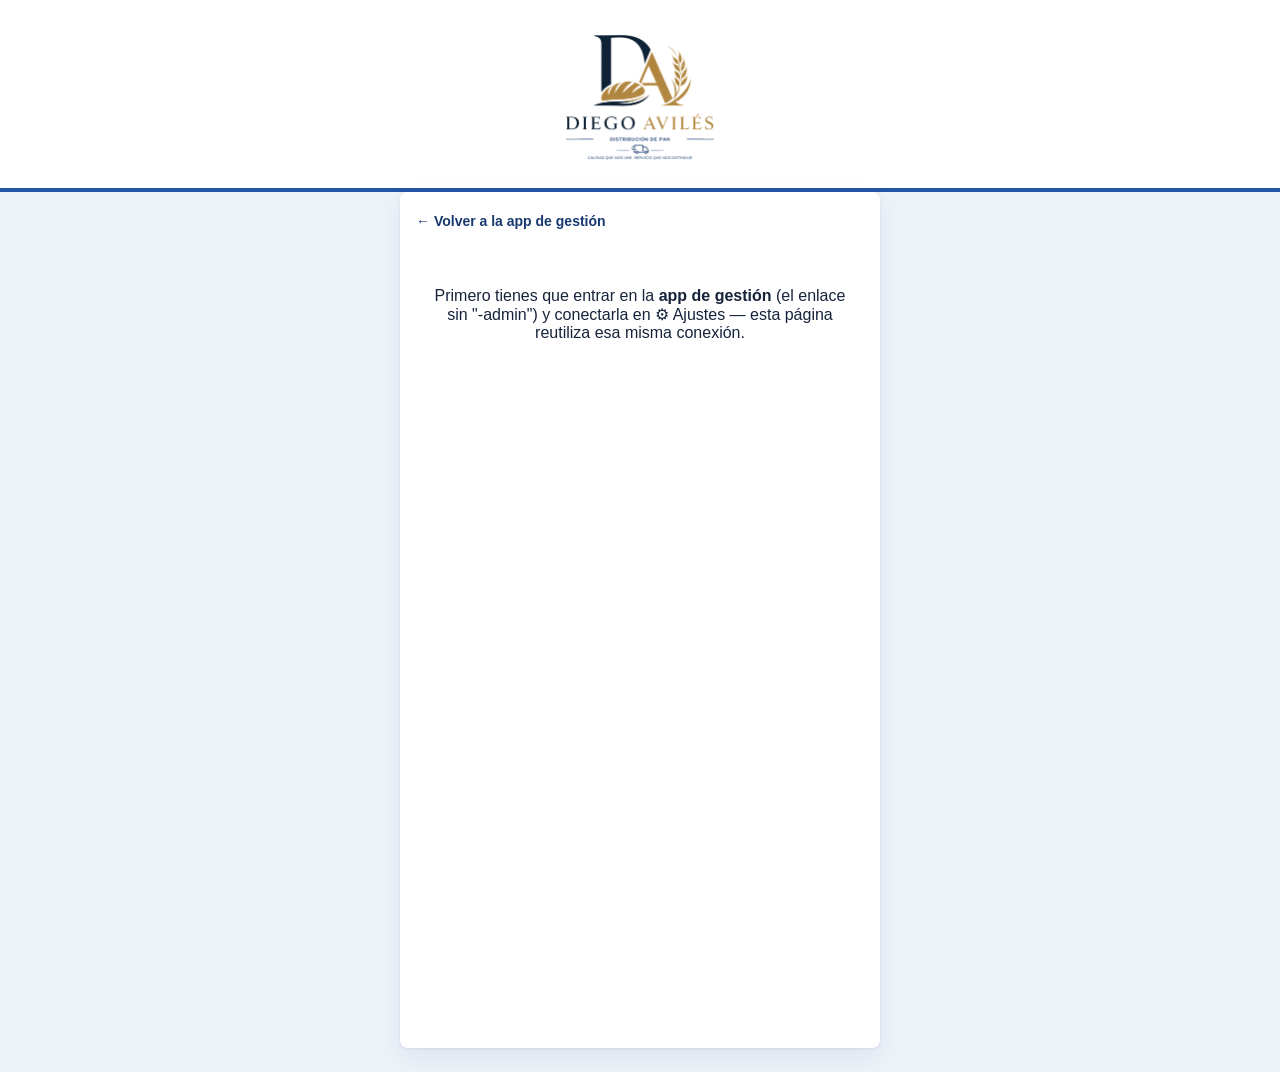
<file: pedido-admin.html>
<!DOCTYPE html>
<html lang="es">
<head>
<meta charset="UTF-8">
<meta name="viewport" content="width=device-width, initial-scale=1, viewport-fit=cover">
<title>Diego Avilés · Pedido rápido (admin)</title>
<link rel="icon" href="icon-192.png">
<meta name="theme-color" content="#FFFFFF">
<link rel="apple-touch-icon" href="apple-touch-icon.png">
<link rel="preconnect" href="https://fonts.googleapis.com">
<link rel="preconnect" href="https://fonts.gstatic.com" crossorigin>
<link href="https://fonts.googleapis.com/css2?family=IBM+Plex+Mono:wght@400;500;600;700&display=swap" rel="stylesheet" media="print" onload="this.media='all'">
<noscript><link href="https://fonts.googleapis.com/css2?family=IBM+Plex+Mono:wght@400;500;600;700&display=swap" rel="stylesheet"></noscript>
<link rel="stylesheet" href="styles.css">
<style>
  :root { --font-ui: Arial, Helvetica, 'Liberation Sans', sans-serif; }
  body { padding-bottom: 24px; }
  .pedido-header {
    background: #FFFFFF;
    border-bottom: 4px solid var(--crust);
    padding: 32px 20px 26px;
    display: flex;
    flex-direction: column;
    align-items: center;
    gap: 8px;
  }
  .pedido-header img { height: 130px; }
  main.pedido-main { max-width: 480px; margin: 0 auto; padding: 20px 16px 40px; }

  .aviso-hora {
    background: var(--wheat); color: var(--crust-dark); font-size: 12.5px; font-weight: 600;
    padding: 8px 12px; border-radius: var(--radius); margin: 10px 0;
  }
  .saludo { margin-bottom: 18px; }
  .saludo__nombre { font-size: 20px; font-weight: 700; }
  .saludo__cambiar { font-size: 12px; color: var(--crust-dark); background: none; border: none; text-decoration: underline; margin-top: 4px; }

  .catalogo-titulo { font-size: 22px; font-weight: 700; margin: 6px 0 6px; }
  .lista-categorias { border-top: 1px solid var(--wheat-line); margin-top: 8px; }
  .fila-categoria {
    width: 100%; display: flex; justify-content: space-between; align-items: center;
    padding: 17px 2px; border: none; border-bottom: 1px solid var(--wheat-line);
    background: none; font-size: 16.5px; font-weight: 500; color: var(--ink); text-align: left;
  }
  .fila-categoria:active { background: var(--wheat); }
  .fila-categoria__flecha { color: var(--ink-muted); font-size: 22px; line-height: 1; }

  .categoria-titulo {
    font-size: 20px; font-weight: 800; color: var(--crust-dark); margin: 26px 0 8px;
    padding-bottom: 6px; border-bottom: 2px solid var(--crust);
  }
  .categoria-titulo:first-child { margin-top: 4px; }
  .subcategoria-titulo {
    font-size: 13px; font-weight: 700; color: var(--ink-muted); text-transform: uppercase;
    letter-spacing: 0.4px; margin: 14px 0 2px;
  }
  .producto-fila {
    display: flex; align-items: center; justify-content: space-between;
    padding: 12px 4px; border-bottom: 1px solid var(--wheat-line);
  }
  .producto-fila__nombre { font-weight: 600; font-size: 15px; }
  .producto-fila__precio { font-family: var(--font-data); font-size: 12.5px; color: var(--ink-muted); margin-top: 2px; }
  .producto-stepper { display: flex; align-items: center; gap: 10px; }
  .producto-stepper__btn {
    width: 40px; height: 40px; border-radius: 50%; border: 1px solid var(--crust); background: var(--paper-raised);
    color: var(--crust); font-size: 19px; font-weight: 700; display: flex; align-items: center; justify-content: center;
  }
  .producto-stepper__btn:active { background: var(--wheat); }
  .producto-stepper__val { min-width: 22px; text-align: center; font-family: var(--font-data); font-weight: 700; }

  .carrito-barra {
    position: sticky; bottom: 0; background: var(--paper-raised); border-top: 1px solid var(--wheat-line);
    padding: 14px 16px; margin: 16px -16px -40px; box-shadow: 0 -4px 12px rgba(22,35,58,0.08);
  }
  .carrito-barra__total { display: flex; justify-content: space-between; font-weight: 700; margin-bottom: 10px; }

  .volver-gestion { display: inline-block; margin-bottom: 12px; font-size: 14px; font-weight: 600; color: var(--crust-dark); text-decoration: none; }
  .confirmacion { text-align: center; padding: 40px 16px; }
  .confirmacion__icono { font-size: 48px; }
  .confirmacion__num { font-family: var(--font-data); color: var(--ink-muted); }
</style>
</head>
<body>

<div class="pedido-header">
  <img src="logo-full.png" alt="Diego Avilés">
</div>

<main class="pedido-main">

  <a class="volver-gestion" href="index.html">← Volver a la app de gestión</a>

  <!-- PASO 1: elegir cliente + fecha (en vez de teléfono, esto lo usa el admin) -->
  <section id="pantallaSinConfigurar" class="tab--hidden" style="text-align:center; padding:30px 10px;">
    <p>Primero tienes que entrar en la <strong>app de gestión</strong> (el enlace sin "-admin") y conectarla en ⚙ Ajustes — esta página reutiliza esa misma conexión.</p>
  </section>

  <section id="pantallaCliente" class="tab--hidden">
    <h2 style="margin-top:4px;">Pedido rápido (WhatsApp/llamada)</h2>
    <p style="color:var(--ink-muted); font-size:13px; margin-bottom:16px;">Para meter un pedido que te llega fuera de la app, con la misma facilidad que la ve el cliente.</p>

    <label class="field-label" for="selectClienteAdmin">Cliente</label>
    <select id="selectClienteAdmin" class="select-input">
      <option value="">Elige un cliente…</option>
    </select>

    <label class="field-label" for="selectFechaAdmin">Pedido para</label>
    <select id="selectFechaAdmin" class="select-input">
      <option value="manana">Mañana</option>
      <option value="hoy">Hoy</option>
    </select>

    <label class="field-label" for="selectTipoAdmin">Documento</label>
    <select id="selectTipoAdmin" class="select-input">
      <option value="factura">Factura</option>
      <option value="albaran">Albarán (sin factura)</option>
    </select>

    <button class="btn-primary" id="btnContinuarAdmin" style="width:100%; margin-top:8px;">Continuar</button>
    <div class="form-msg" id="msgClienteAdmin"></div>
  </section>

  <!-- PASO 2: catálogo -->
  <section id="pantallaCatalogo" class="tab--hidden">
    <div class="saludo">
      <div class="saludo__nombre" id="saludoNombre"></div>
      <div class="aviso-hora" id="avisoPedidoExistente" style="display:none; background: var(--crust); color: #fff;">✏️ Este cliente ya tiene pedido para esta fecha — puedes añadir, quitar o cambiar cantidades</div>
      <button class="saludo__cambiar" id="btnCambiarCliente">← Elegir otro cliente / fecha</button>
    </div>

    <div id="vistaCategorias"><div class="empty-state">Cargando catálogo…</div></div>

    <div id="vistaProductos" class="tab--hidden">
      <button class="link-btn" id="btnVolverCategorias">← Categorías</button>
      <div id="listaCatalogo"></div>
    </div>

    <div class="carrito-barra">
      <div class="carrito-barra__total"><span>Total</span><span id="carritoTotal">0,00 €</span></div>
      <button class="btn-primary" id="btnVerPedido" style="width:100%;">Ver pedido</button>
    </div>
  </section>

  <!-- PASO 2.5: repaso antes de enviar -->
  <section id="pantallaRepaso" class="tab--hidden">
    <button class="link-btn" id="btnVolverAlCatalogo">← Seguir añadiendo</button>
    <div class="home-welcome" style="padding-top:0; text-align:left;">
      <div class="home-title" id="repasoTitulo">Pedido</div>
    </div>
    <div id="listaRepaso" class="stack"></div>
    <div class="carrito-barra">
      <div class="carrito-barra__total"><span>Total</span><span id="repasoTotal">0,00 €</span></div>
      <button class="btn-primary" id="btnEnviarPedido" style="width:100%;">Guardar pedido</button>
      <div class="form-msg" id="msgPedido"></div>
    </div>
  </section>

  <!-- PASO 3: confirmación -->
  <section id="pantallaConfirmacion" class="tab--hidden confirmacion">
    <div class="confirmacion__icono">✅</div>
    <h2>¡Pedido guardado!</h2>
    <p id="confirmacionTexto"></p>
    <div id="confirmacionDetalle" class="stack" style="text-align:left; margin-top:16px;"></div>
    <p class="confirmacion__num" id="confirmacionNum"></p>
    <button class="btn-secondary" id="btnNuevoPedido" style="margin-top:20px;">Meter otro pedido</button>
    <a class="btn-secondary" href="index.html" style="display:block; margin-top:10px; text-decoration:none; text-align:center;">Volver a la app de gestión</a>
  </section>

</main>

<script src="buscador-clientes.js"></script>
<script src="pedido-admin.js"></script>
</body>
</html>
</file>
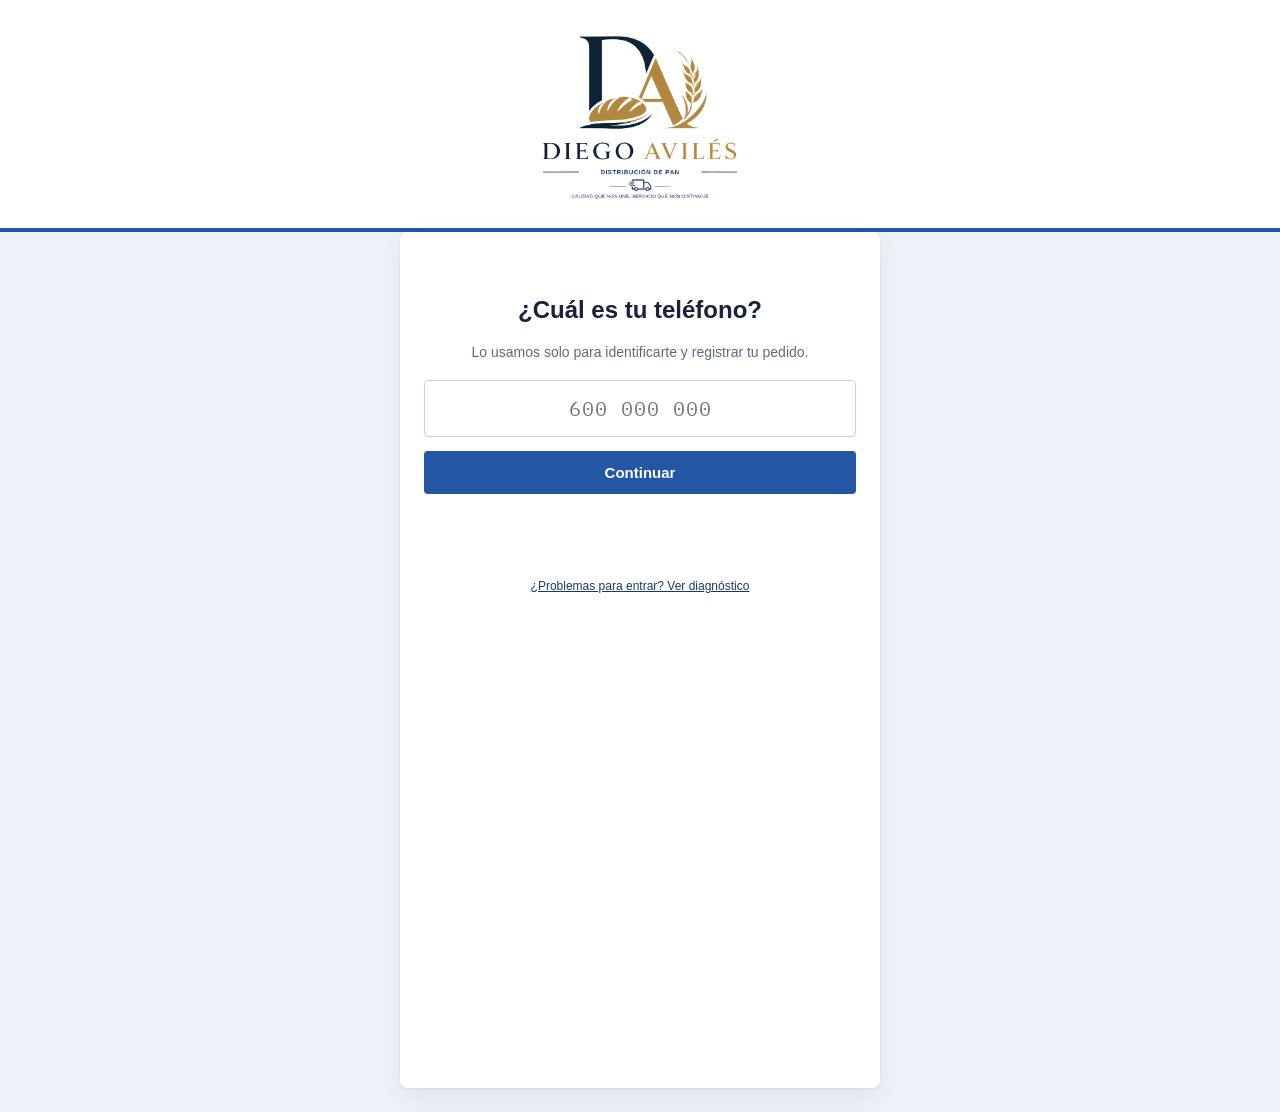
<file: pedido.html>
<!DOCTYPE html>
<html lang="es">
<head>
<meta charset="UTF-8">
<meta name="viewport" content="width=device-width, initial-scale=1, viewport-fit=cover">
<title>Diego Avilés · Hacer pedido</title>
<link rel="icon" href="icon-192.png">
<link rel="apple-touch-icon" href="apple-touch-icon.png">
<link rel="manifest" href="manifest-pedido.json">
<meta name="theme-color" content="#FFFFFF">
<meta name="mobile-web-app-capable" content="yes">
<meta name="apple-mobile-web-app-capable" content="yes">
<meta name="apple-mobile-web-app-status-bar-style" content="default">
<meta name="apple-mobile-web-app-title" content="Pedidos DA">
<link rel="preconnect" href="https://fonts.googleapis.com">
<link rel="preconnect" href="https://fonts.gstatic.com" crossorigin>
<link href="https://fonts.googleapis.com/css2?family=IBM+Plex+Mono:wght@400;500;600;700&display=swap" rel="stylesheet" media="print" onload="this.media='all'">
<noscript><link href="https://fonts.googleapis.com/css2?family=IBM+Plex+Mono:wght@400;500;600;700&display=swap" rel="stylesheet"></noscript>
<link rel="stylesheet" href="styles.css">
<style>
  /* Esta página usa una tipografía clásica del sistema (Arial/Helvetica)
     en vez de la fuente "de diseño" de la app de gestión — se
     sobrescribe solo aquí, sin tocar styles.css */
  :root { --font-ui: Arial, Helvetica, 'Liberation Sans', sans-serif; }

  /* Ajustes propios de esta pantalla (encima de styles.css, que ya
     trae los colores de la marca) */
  body { padding-bottom: 24px; }
  .pedido-header {
    background: #FFFFFF;
    border-bottom: 4px solid var(--crust);
    padding: 32px 20px 26px;
    display: flex;
    flex-direction: column;
    align-items: center;
    gap: 8px;
  }
  .pedido-header img { height: 170px; }
  @media (max-width: 360px) {
    .pedido-header img { height: 130px; }
  }
  .aviso-conexion { margin-bottom: 12px; padding: 12px 14px; border: 1px solid var(--warn-red); border-radius: var(--radius); background: var(--paper-raised); color: var(--warn-red); font-size: 14px; font-weight: 600; }
  main.pedido-main { max-width: 480px; margin: 0 auto; padding: 20px 16px 40px; }

  .telefono-box { text-align: center; padding: 24px 8px; }
  .telefono-box p { color: var(--ink-muted); font-size: 14px; margin: 6px 0 20px; }
  .telefono-input {
    width: 100%; font-size: 20px; text-align: center; letter-spacing: 1px;
    padding: 14px; border: 1px solid var(--wheat-line); border-radius: var(--radius);
    font-family: var(--font-data); margin-bottom: 14px; background: var(--paper-raised); color: var(--ink);
  }

  .saludo { text-align: center; margin-bottom: 18px; }
  .saludo__nombre { font-size: 20px; font-weight: 700; }
  .aviso-hora {
    background: var(--wheat); color: var(--crust-dark); font-size: 12.5px; font-weight: 600;
    padding: 8px 12px; border-radius: var(--radius); margin: 10px 0;
  }
  .saludo__cambiar { font-size: 12px; color: var(--crust-dark); background: none; border: none; text-decoration: underline; margin-top: 4px; }

  .catalogo-titulo { font-size: 22px; font-weight: 700; margin: 6px 0 6px; }
  .lista-categorias { border-top: 1px solid var(--wheat-line); margin-top: 8px; }
  .fila-categoria {
    width: 100%; display: flex; justify-content: space-between; align-items: center;
    padding: 17px 2px; border: none; border-bottom: 1px solid var(--wheat-line);
    background: none; font-size: 16.5px; font-weight: 500; color: var(--ink); text-align: left;
  }
  .fila-categoria:active { background: var(--wheat); }
  .fila-categoria__flecha { color: var(--ink-muted); font-size: 22px; line-height: 1; }

  .categoria-titulo {
    font-size: 20px; font-weight: 800; color: var(--crust-dark); margin: 26px 0 8px;
    padding-bottom: 6px; border-bottom: 2px solid var(--crust);
  }
  .categoria-titulo:first-child { margin-top: 4px; }
  .subcategoria-titulo {
    font-size: 13px; font-weight: 700; color: var(--ink-muted); text-transform: uppercase;
    letter-spacing: 0.4px; margin: 14px 0 2px;
  }
  .producto-fila {
    display: flex; align-items: center; justify-content: space-between;
    padding: 12px 4px; border-bottom: 1px solid var(--wheat-line);
  }
  .producto-fila__nombre { font-weight: 600; font-size: 15px; }
  .producto-fila__precio { font-family: var(--font-data); font-size: 12.5px; color: var(--ink-muted); margin-top: 2px; }
  .producto-stepper { display: flex; align-items: center; gap: 10px; }
  .producto-stepper__btn {
    width: 40px; height: 40px; border-radius: 50%; border: 1px solid var(--crust); background: var(--paper-raised);
    color: var(--crust); font-size: 19px; font-weight: 700; display: flex; align-items: center; justify-content: center;
  }
  .producto-stepper__btn:active { background: var(--wheat); }
  .producto-stepper__val { min-width: 22px; text-align: center; font-family: var(--font-data); font-weight: 700; }

  .carrito-barra {
    position: sticky; bottom: 0; background: var(--paper-raised); border-top: 1px solid var(--wheat-line);
    padding: 14px 16px; margin: 16px -16px -40px; box-shadow: 0 -4px 12px rgba(22,35,58,0.08);
  }
  .carrito-barra__total { display: flex; justify-content: space-between; font-weight: 700; margin-bottom: 10px; }

  .confirmacion { text-align: center; padding: 40px 16px; }
  .confirmacion__icono { font-size: 48px; }
  .confirmacion__num { font-family: var(--font-data); color: var(--ink-muted); }
</style>
</head>
<body>

<div class="pedido-header">
  <img src="logo-full.png" alt="Diego Avilés">
</div>

<main class="pedido-main">

  <div class="aviso-conexion tab--hidden" id="avisoConexion" role="alert"></div>

  <!-- PASO 1: teléfono -->
  <section id="pantallaTelefono" class="telefono-box">
    <h2>¿Cuál es tu teléfono?</h2>
    <p>Lo usamos solo para identificarte y registrar tu pedido.</p>
    <input type="tel" id="inputTelefono" class="telefono-input" placeholder="600 000 000" inputmode="numeric">
    <button class="btn-primary" id="btnContinuar" style="width:100%;">Continuar</button>
    <div class="form-msg" id="msgTelefono"></div>
  </section>

  <!-- PASO 2: catálogo -->
  <section id="pantallaCatalogo" class="tab--hidden">
    <div class="saludo">
      <div class="saludo__nombre" id="saludoNombre"></div>
      <div class="aviso-hora">⏰ Puedes pedir o modificar tu pedido de mañana hasta las 22:00</div>
      <div class="aviso-hora" id="avisoPedidoExistente" style="display:none; background: var(--crust); color: #fff;">✏️ Ya tienes un pedido para mañana — puedes añadir, quitar o cambiar cantidades antes de enviarlo de nuevo</div>
      <button class="btn-secondary" id="btnAnularMiPedido" style="display:none; width:100%; margin:6px 0 10px; border-color:var(--warn-red); color:var(--warn-red);">Anular mi pedido de mañana</button>
      <button class="saludo__cambiar" id="btnCambiarTelefono">No soy yo / cambiar teléfono</button>
    </div>

    <div id="vistaCategorias"><div class="empty-state">Cargando catálogo…</div></div>

    <div id="vistaProductos" class="tab--hidden">
      <button class="link-btn" id="btnVolverCategorias">← Categorías</button>
      <div id="listaCatalogo"></div>
    </div>

    <div class="carrito-barra">
      <div class="carrito-barra__total"><span>Total</span><span id="carritoTotal">0,00 €</span></div>
      <button class="btn-primary" id="btnVerPedido" style="width:100%;">Ver mi pedido</button>
    </div>
  </section>

  <!-- PASO 2.5: repaso antes de enviar -->
  <section id="pantallaRepaso" class="tab--hidden">
    <button class="link-btn" id="btnVolverAlCatalogo">← Seguir añadiendo</button>
    <div class="home-welcome" style="padding-top:0; text-align:left;">
      <div class="home-title">Tu pedido para mañana</div>
    </div>
    <div id="listaRepaso" class="stack"></div>
    <div class="carrito-barra">
      <div class="carrito-barra__total"><span>Total</span><span id="repasoTotal">0,00 €</span></div>
      <button class="btn-primary" id="btnEnviarPedido" style="width:100%;">Confirmar y enviar</button>
      <div class="form-msg" id="msgPedido"></div>
    </div>
  </section>

  <!-- PASO 3: confirmación -->
  <section id="pantallaConfirmacion" class="tab--hidden confirmacion">
    <div class="confirmacion__icono">✅</div>
    <h2>¡Pedido enviado!</h2>
    <p id="confirmacionTexto"></p>
    <div id="confirmacionDetalle" class="stack" style="text-align:left; margin-top:16px;"></div>
    <p class="confirmacion__num" id="confirmacionNum"></p>
    <button class="btn-secondary" id="btnNuevoPedido" style="margin-top:20px;">Hacer otro pedido</button>
  </section>

  <div style="text-align:center; margin-top:28px;">
    <button type="button" class="saludo__cambiar" id="btnDiagnostico">¿Problemas para entrar? Ver diagnóstico</button>
  </div>

</main>

<!-- DIAGNÓSTICO: se abre, se pulsa Comprobar y se manda una captura a la panadería -->
<div class="modal-backdrop tab--hidden" id="modalDiagnostico">
  <div class="modal">
    <h2>Diagnóstico</h2>
    <p class="modal-help">Si la aplicación no te carga, pulsa <strong>Comprobar ahora</strong> y envíale una captura de esta pantalla a la panadería.</p>
    <pre id="diagnosticoTexto" style="white-space:pre-wrap; word-break:break-word; font-size:12.5px; line-height:1.5; background:var(--paper); border:1px solid var(--wheat-line); border-radius:var(--radius); padding:10px; margin:0 0 12px;"></pre>
    <button type="button" class="btn-primary" id="btnComprobarDiagnostico">Comprobar ahora</button>
    <button type="button" class="btn-secondary" id="btnCopiarDiagnostico" style="width:100%; margin-top:8px;">Copiar</button>
    <button type="button" class="btn-secondary" id="btnCerrarDiagnostico" style="width:100%; margin-top:8px;">Cerrar</button>
  </div>
</div>

<script src="pedido.js"></script>
</body>
</html>
</file>
<file: styles.css>
:root {
  --paper: #EEF3FA;
  --paper-raised: #FFFFFF;
  --ink: #16233A;
  --ink-muted: #5C6B80;
  --crust: #2456A6;
  --crust-dark: #17396F;
  --wheat: #DCE6F4;
  --wheat-line: #C3D3E6;
  --ok-green: #2E7D4F;
  --warn-red: #B23A3A;
  --shadow-card: 0 1px 2px rgba(22,35,58,0.06), 0 1px 1px rgba(22,35,58,0.04);
  --font-ui: 'Inter', system-ui, sans-serif;
  --font-data: 'IBM Plex Mono', 'SFMono-Regular', Menlo, monospace;
  --radius: 4px;
}

[data-icon] svg { width: 1em; height: 1em; display: block; }

html[data-tema="oscuro"] {
  --paper: #0F1520;
  --paper-raised: #1A2130;
  --ink: #E7ECF5;
  --ink-muted: #8B96AC;
  --crust: #5B8FE0;
  --crust-dark: #7FA6EA;
  --wheat: #232C40;
  --wheat-line: #2C3650;
  --ok-green: #4CAF6D;
  --warn-red: #E3665F;
  --shadow-card: 0 1px 3px rgba(0,0,0,0.35);
}
html[data-tema="oscuro"] .home-btn--reparto,
html[data-tema="oscuro"] .home-btn--pedidos,
html[data-tema="oscuro"] .home-btn--nuevo,
html[data-tema="oscuro"] .home-btn--clientes,
html[data-tema="oscuro"] .home-btn--factura,
html[data-tema="oscuro"] .home-btn--productos,
html[data-tema="oscuro"] .home-btn--stats,
html[data-tema="oscuro"] .home-btn--empresa {
  background: var(--paper-raised);
}
html[data-tema="oscuro"] .sidebar__brand {
  background: #FFFFFF;
}

* { box-sizing: border-box; }

html, body {
  margin: 0;
  padding: 0;
  background: var(--paper);
  color: var(--ink);
  font-family: var(--font-ui);
  -webkit-tap-highlight-color: transparent;
}

body {
  padding-bottom: calc(72px + env(safe-area-inset-bottom));
  min-height: 100vh;
  transition: background-color 0.2s ease, color 0.2s ease;
}
.card, .ticket, .home-btn, .sidebar, .topbar, .tabbar, .modal, .client-row, .product-row {
  transition: background-color 0.2s ease, border-color 0.2s ease, color 0.2s ease;
}

button, input, select { font-family: inherit; }

/* ---------- TOP BAR ---------- */
.topbar {
  position: sticky;
  top: 0;
  z-index: 10;
  display: flex;
  align-items: center;
  justify-content: center;
  position: relative;
  padding: calc(20px + env(safe-area-inset-top)) 18px 20px;
  background: #FFFFFF;               /* blanco siempre (también en modo oscuro), como la barra lateral */
  border-bottom: 4px solid var(--crust);
  color: #16233A;
}
.topbar__brand { display: flex; flex-direction: column; align-items: center; gap: 6px; }
.topbar__logo { height: 190px; width: auto; }
.topbar__actions {
  display: flex;
  gap: 6px;
  position: absolute;
  right: 14px;
  top: 50%;
  transform: translateY(-50%);
}
.icon-btn {
  width: 34px; height: 34px;
  border-radius: var(--radius);
  border: 1px solid #C3D3E6;         /* colores fijos: la barra es blanca en los dos temas */
  background: #EEF3FA;
  color: #17396F;
  font-size: 16px;
  display: flex; align-items: center; justify-content: center;
}
.icon-btn:active { background: #DCE6F4; }

/* ---------- MAIN / TABS ---------- */
main { padding: 16px 16px 24px; max-width: 640px; margin: 0 auto; }
.tab--hidden { display: none !important; }

.section-label {
  font-family: var(--font-data);
  font-size: 11px;
  letter-spacing: 1px;
  text-transform: uppercase;
  color: var(--ink-muted);
  margin: 20px 1px 8px;
  padding-bottom: 4px;
  border-bottom: 1px solid var(--wheat-line);
}
.section-label:first-child { margin-top: 0; }

.stack { display: flex; flex-direction: column; gap: 8px; }

.empty-state {
  padding: 20px 12px;
  text-align: center;
  color: var(--ink-muted);
  font-size: 14px;
  background: var(--paper-raised);
  border: 1px solid var(--wheat-line);
  border-radius: var(--radius);
}

/* ---------- TICKET (reparto de productos) — tabla plana ---------- */
.ticket {
  background: var(--paper-raised);
  border: 1px solid var(--wheat-line);
  border-radius: var(--radius);
  overflow: hidden;
  box-shadow: var(--shadow-card);
}
.ticket-row {
  display: flex;
  justify-content: space-between;
  align-items: baseline;
  padding: 9px 14px;
  border-bottom: 1px solid var(--wheat-line);
  font-size: 14.5px;
}
.ticket-row:nth-child(even) { background: var(--paper); }
.ticket-row:last-child { border-bottom: none; }
.ticket-row__qty {
  font-family: var(--font-data);
  font-weight: 600;
  font-size: 15px;
  color: var(--crust-dark);
  min-width: 34px;
  text-align: right;
}

/* ---------- CARDS (pedidos, clientes por ruta) ---------- */
.card {
  background: var(--paper-raised);
  border: 1px solid var(--wheat-line);
  border-radius: var(--radius);
  padding: 12px 14px;
  box-shadow: var(--shadow-card);
}
.card__top {
  display: flex;
  justify-content: space-between;
  align-items: flex-start;
  gap: 10px;
}
.card__name { font-weight: 600; font-size: 14.5px; }
.card__meta { font-family: var(--font-data); font-size: 11.5px; color: var(--ink-muted); margin-top: 2px; }
.card__products { font-size: 13.5px; color: var(--ink); margin-top: 8px; line-height: 1.5; }
.card__total {
  font-family: var(--font-data);
  font-weight: 700;
  font-size: 15px;
  white-space: nowrap;
}

/* ---------- ETIQUETA DE ESTADO (cuadrada, plana) ---------- */
.stamp {
  display: inline-block;
  font-family: var(--font-ui);
  font-size: 10.5px;
  font-weight: 700;
  letter-spacing: 0.3px;
  text-transform: uppercase;
  padding: 3px 8px;
  border-radius: 3px;
  color: #FFFFFF;
}
.stamp--pendiente { background: var(--warn-red); }
.stamp--cobrado { background: var(--ok-green); }
.stamp--anulado { background: var(--ink-muted); }

.card__actions { display: flex; gap: 6px; margin-top: 12px; flex-wrap: wrap; }
.chip-btn {
  border: 1px solid var(--crust);
  color: var(--crust-dark);
  background: var(--paper-raised);
  border-radius: var(--radius);
  display: inline-flex;
  align-items: center;
  text-decoration: none;
  padding: 9px 14px;
  min-height: 40px;
  font-size: 13px;
  font-weight: 600;
}
.chip-btn:active { background: var(--wheat); }

/* ---------- INPUTS ---------- */
.search-input, .text-input, .select-input {
  width: 100%;
  padding: 11px 12px;
  border-radius: var(--radius);
  border: 1px solid var(--wheat-line);
  background: var(--paper-raised);
  color: var(--ink);
  font-size: 16px; /* 16px: así el iPhone no hace zoom al tocar un campo */
  margin-bottom: 12px;
}
select.select-input {
  appearance: none;
  -webkit-appearance: none;
  background-image: linear-gradient(45deg, transparent 50%, var(--ink-muted) 50%), linear-gradient(135deg, var(--ink-muted) 50%, transparent 50%);
  background-position: calc(100% - 18px) center, calc(100% - 13px) center;
  background-size: 5px 5px, 5px 5px;
  background-repeat: no-repeat;
  padding-right: 32px;
}
.select-input--auto { width: auto; flex: 0 0 auto; margin-bottom: 0; }
.filtros-pedidos { display: flex; gap: 8px; margin-bottom: 12px; align-items: stretch; flex-wrap: wrap; }
.filtros-pedidos .search-input { margin-bottom: 0; flex: 1; min-width: 150px; }
.rutas-chips { display: flex; gap: 8px; flex-wrap: wrap; margin: 2px 0 14px; }
.chip-btn.is-activo { background: var(--crust); color: #fff; border-color: var(--crust-dark); }

.field-label {
  display: block;
  font-family: var(--font-data);
  font-size: 11px;
  letter-spacing: 1px;
  text-transform: uppercase;
  color: var(--ink-muted);
  margin: 14px 1px 6px;
}

/* ---------- NUEVO PEDIDO ---------- */
.product-row {
  display: flex;
  align-items: center;
  justify-content: space-between;
  background: var(--paper-raised);
  border: 1px solid var(--wheat-line);
  border-radius: var(--radius);
  padding: 10px 12px;
}
.stepper { display: flex; align-items: center; gap: 10px; }
.stepper__btn {
  width: 38px; height: 38px;
  border-radius: var(--radius);
  border: 1px solid var(--crust);
  background: var(--paper-raised);
  color: var(--crust-dark);
  font-size: 16px;
  font-weight: 700;
  display: flex; align-items: center; justify-content: center;
}
.stepper__val { font-family: var(--font-data); font-weight: 600; min-width: 20px; text-align: center; }

.new-order-total {
  display: flex; justify-content: space-between; align-items: baseline;
  margin: 16px 1px 14px;
  font-family: var(--font-data);
  font-size: 17px; font-weight: 700;
  border-top: 1px solid var(--wheat-line);
  padding-top: 12px;
}

.btn-primary {
  width: 100%;
  padding: 13px;
  border-radius: var(--radius);
  border: none;
  background: var(--crust);
  color: #FFFFFF;
  font-size: 15px;
  font-weight: 700;
}
.btn-primary:active { background: var(--crust-dark); }
.btn-secondary {
  padding: 11px 14px;
  border-radius: var(--radius);
  border: 1px solid var(--crust);
  background: var(--paper-raised);
  color: var(--crust-dark);
  font-weight: 600;
  font-size: 14px;
}
.form-msg { text-align: center; font-size: 13px; margin-top: 10px; min-height: 18px; color: var(--ink-muted); }
.form-msg.is-error { color: var(--warn-red); }
.form-msg.is-ok { color: var(--ok-green); }

/* ---------- CLIENTES ---------- */
.client-row {
  display: flex; justify-content: space-between; align-items: center;
  background: var(--paper-raised);
  border: 1px solid var(--wheat-line);
  border-radius: var(--radius);
  padding: 11px 14px;
}
.client-row__ruta { font-family: var(--font-data); font-size: 11px; color: var(--ink-muted); }

.link-btn {
  background: none; border: none; color: var(--crust-dark);
  font-weight: 600; font-size: 14px; padding: 6px 0 14px;
}
.date-range { display: flex; align-items: center; gap: 8px; margin-bottom: 12px; }
.date-range input[type="date"] {
  flex: 1;
  padding: 10px;
  border-radius: var(--radius);
  border: 1px solid var(--wheat-line);
  background: var(--paper-raised);
  font-size: 13px;
}
.period-total {
  text-align: right;
  font-family: var(--font-data);
  font-weight: 700;
  font-size: 15px;
  margin-top: 10px;
}

/* ---------- TAB BAR ---------- */
.tabbar {
  position: fixed;
  bottom: 0; left: 0; right: 0;
  display: flex;
  background: var(--paper-raised);
  border-top: 1px solid var(--wheat-line);
  padding-bottom: env(safe-area-inset-bottom);
  z-index: 10;
  max-width: 640px;
  margin: 0 auto;
  box-shadow: 0 0 0 1px var(--wheat-line);
}
.tabbar__item {
  flex: 1;
  border: none;
  background: none;
  display: flex; flex-direction: column; align-items: center; gap: 3px;
  padding: 9px 0 8px;
  color: var(--ink-muted);
  font-size: 11px;
  font-weight: 600;
  border-top: 2px solid transparent;
}
.tabbar__icon { font-size: 19px; }
.tabbar__item.is-active { color: var(--crust-dark); border-top-color: var(--crust); }

/* ---------- MODAL ---------- */
.modal-backdrop {
  position: fixed; inset: 0;
  background: rgba(38,34,32,0.55);
  display: flex; align-items: flex-end;
  z-index: 100;
}
.modal {
  background: var(--paper);
  width: 100%;
  border-radius: var(--radius) var(--radius) 0 0;
  padding: 22px 20px calc(24px + env(safe-area-inset-bottom));
  border-top: 3px solid var(--crust);
}
.modal h2 { margin: 0 0 8px; font-size: 18px; }
.modal-help { font-size: 13px; color: var(--ink-muted); line-height: 1.5; margin-bottom: 14px; }
.modal-help code { background: var(--wheat); padding: 1px 5px; border-radius: 3px; font-size: 12px; }

/* ---------- INICIO ---------- */
.home-welcome { text-align: center; padding: 24px 0 4px; }
.home-title { font-weight: 700; font-size: 18px; margin-top: 6px; }
.home-sub { font-family: var(--font-data); font-size: 11.5px; color: var(--ink-muted); margin-top: 4px; }
.home-grid {
  display: flex;
  flex-direction: column;
  margin-top: 18px;
  border-top: 1px solid var(--wheat-line);
}
.home-btn {
  background: none;
  border: none;
  border-bottom: 1px solid var(--wheat-line);
  border-radius: 0;
  padding: 15px 4px;
  display: flex;
  flex-direction: row;
  align-items: center;
  justify-content: flex-start;
  gap: 14px;
  font-weight: 500;
  font-size: 15.5px;
  color: var(--ink);
  box-shadow: none;
  text-align: left;
  width: 100%;
}
.home-btn::after {
  content: '›';
  margin-left: auto;
  padding-left: 10px;
  color: var(--ink-muted);
  font-size: 21px;
  line-height: 1;
}
.home-btn:active { background: var(--wheat); }
.home-btn__icon { font-size: 19px; display: flex; color: var(--crust); flex-shrink: 0; }
.home-grupo {
  font-family: var(--font-data);
  font-size: 11px;
  letter-spacing: 0.08em;
  text-transform: uppercase;
  color: var(--ink-muted);
  padding: 20px 4px 7px;
  border-bottom: 1px solid var(--wheat-line);
}
.home-grid > .home-grupo:first-child { padding-top: 14px; }
.home-nota { font-size: 12.5px; line-height: 1.4; color: var(--ink-muted); padding: 9px 4px 10px; border-bottom: 1px solid var(--wheat-line); }
.home-btn__texto { display: flex; flex-direction: column; gap: 2px; min-width: 0; }
.home-btn__texto small { font-size: 12.5px; font-weight: 400; line-height: 1.3; color: var(--ink-muted); }
.home-btn__icon svg { width: 20px; height: 20px; }

/* ---------- SELECTOR DE FECHA (Reparto) ---------- */
.date-nav {
  display: flex;
  align-items: stretch;
  justify-content: center;
  gap: 0;
  margin-bottom: 14px;
  border: 1px solid var(--wheat-line);
  border-radius: var(--radius);
  overflow: hidden;
  background: var(--paper-raised);
}
.date-nav__btn {
  width: 40px;
  border: none;
  border-right: 1px solid var(--wheat-line);
  background: var(--paper-raised);
  font-size: 15px;
  color: var(--crust-dark);
}

/* ---------- INFO DE CLIENTE ---------- */
.client-info {
  font-size: 13.5px;
  color: var(--ink-muted);
  line-height: 1.7;
  margin: 6px 0 4px;
  padding: 10px 12px;
  background: var(--paper-raised);
  border: 1px solid var(--wheat-line);
  border-radius: var(--radius);
}

/* ---------- LAYOUT DE ESCRITORIO (menú lateral) ---------- */
.app-shell { display: flex; min-height: 100vh; }
.sidebar { display: none; }
.main-col { flex: 1; min-width: 0; }

@media (min-width: 900px) {
  body { padding-bottom: 0; }
  .sidebar {
    display: flex;
    flex-direction: column;
    width: 220px;
    flex-shrink: 0;
    background: var(--ink);
    padding: 18px 12px;
    position: sticky;
    top: 0;
    height: 100vh;
  }
  .sidebar__brand { display: flex; align-items: center; background: #FFFFFF; margin: -18px -12px 18px; padding: 14px 16px; }
  .sidebar__logo { height: 42px; width: auto; }
  .sidebar__nav { display: flex; flex-direction: column; gap: 2px; flex: 1; }
  .sidebar__item {
    display: flex; align-items: center; gap: 10px;
    padding: 10px 10px;
    border: none;
    border-radius: var(--radius);
    background: none;
    color: rgba(255,255,255,0.65);
    font-size: 13.5px;
    font-weight: 600;
    text-align: left;
    border-left: 3px solid transparent;
    width: 100%;
  }
  .sidebar__item:hover { background: rgba(255,255,255,0.06); color: #FFFFFF; }
  .sidebar__item.is-active { background: rgba(91,143,224,0.25); color: #FFFFFF; border-left-color: var(--crust); }
  .sidebar__icon { font-size: 17px; width: 20px; text-align: center; }
  .sidebar__item--settings { margin-top: auto; }

  main { max-width: 880px; padding: 28px 32px; }
  .tabbar { display: none; }

  .home-welcome { padding: 6px 0 4px; text-align: left; }

  /* --- Lienzo gris + contenido como una "hoja" centrada, tipo Word/
     programa de contabilidad, en vez de estirar el diseño de móvil --- */
  body { background: var(--paper); }
  main {
    background: var(--paper-raised);
    border-radius: 8px;
    margin: 20px auto;
    box-shadow: 0 1px 3px rgba(22,35,58,0.08), 0 10px 28px rgba(22,35,58,0.07);
    min-height: calc(100vh - 44px);
  }
}

/* ---------- INICIO: tarjetas a color por sección ---------- */
.home-btn--reparto, .home-btn--pedidos, .home-btn--nuevo, .home-btn--clientes,
.home-btn--factura, .home-btn--empresa, .home-btn--productos, .home-btn--stats {
  background: none;
}

/* ---------- BÚSQUEDA GLOBAL (Inicio) ---------- */
.global-search { margin: 18px 0 4px; }
#resultadosBusquedaGlobal:not(:empty) { margin-top: 10px; }

/* ---------- MIGAS DE PAN ---------- */
.breadcrumb {
  display: flex;
  align-items: center;
  flex-wrap: wrap;
  gap: 4px;
  margin-bottom: 14px;
  font-size: 12.5px;
}
.breadcrumb button {
  background: none;
  border: none;
  color: var(--crust-dark);
  font-weight: 600;
  font-size: 12.5px;
  padding: 2px 0;
}
.breadcrumb__sep { color: var(--ink-muted); }
.breadcrumb__current { color: var(--ink-muted); font-weight: 600; }

/* ---------- BADGE DE CONTADOR (tarjetas de Inicio) ---------- */
.home-btn { position: relative; }
.home-btn__badge {
  position: absolute;
  top: 50%;
  right: 30px;
  transform: translateY(-50%);
  font-family: var(--font-data);
  font-size: 10px;
  font-weight: 700;
  padding: 2px 7px;
  border-radius: 999px;
  background: var(--crust);
  color: #FFFFFF;
}
.home-btn__badge:empty { display: none; }
.home-btn__badge--alerta { background: var(--warn-red); }

/* ---------- FECHA EN EL MENÚ LATERAL (debajo de Modo oscuro) ---------- */
.sidebar__date {
  font-family: var(--font-data);
  font-size: 11px;
  color: rgba(255,255,255,0.5);
  text-align: center;
  text-transform: capitalize;
  padding: 10px 8px 4px;
}

/* En móviles muy estrechos, reducimos un poco el logo para que quede aire */
@media (max-width: 380px) {
  .topbar__logo { height: 130px; }
  .topbar__actions { right: 8px; }
}

/* ---------- BOTONES EN ESTADO "CARGANDO" (mientras generan un PDF) ---------- */
.btn-primary:disabled, .btn-secondary:disabled, .chip-btn:disabled {
  opacity: 0.55;
  cursor: wait;
}

/* ---------- RESUMEN DE REPARTO (recuento/recaudación de Hoy y Ayer) ---------- */
.stats-row {
  display: flex;
  gap: 8px;
  margin-bottom: 16px;
}
.stats-row__item {
  flex: 1;
  background: var(--paper-raised);
  border: 1px solid var(--wheat-line);
  border-radius: var(--radius);
  padding: 12px 8px;
  text-align: center;
  box-shadow: var(--shadow-card);
}
.stats-row__num {
  display: block;
  font-family: var(--font-data);
  font-weight: 700;
  font-size: 17px;
  color: var(--crust-dark);
}
.stats-row__label {
  display: block;
  font-size: 10.5px;
  color: var(--ink-muted);
  margin-top: 2px;
}

/* ---------- RESUMEN DEL DÍA EN INICIO (cuadrícula 2x2) ---------- */
.resumen-inicio {
  display: grid;
  grid-template-columns: 1fr 1fr;
  gap: 8px;
  margin: 16px 0 20px;
}
.resumen-inicio__item {
  background: var(--paper-raised);
  border: 1px solid var(--wheat-line);
  border-radius: var(--radius);
  padding: 12px 12px;
  box-shadow: var(--shadow-card);
}
.resumen-inicio__label {
  display: block;
  font-size: 11px;
  color: var(--ink-muted);
  margin-bottom: 3px;
}
.resumen-inicio__num {
  display: block;
  font-family: var(--font-data);
  font-weight: 700;
  font-size: 18px;
  color: var(--crust-dark);
}
.resumen-inicio__num--alerta {
  color: var(--warn-red);
}

/* ---------- BUSCADOR DE CLIENTES (caja con sugerencias mientras escribes) ---------- */
.buscador-cliente {
  position: relative;
  margin-bottom: 12px;
}
.buscador-cliente__input {
  margin-bottom: 0;
  padding-right: 40px;
}
.buscador-cliente__limpiar {
  position: absolute;
  top: 50%;
  right: 6px;
  transform: translateY(-50%);
  width: 30px;
  height: 30px;
  border: none;
  background: none;
  color: var(--ink-muted);
  font-size: 22px;
  line-height: 1;
  cursor: pointer;
}
.buscador-cliente__limpiar[hidden] { display: none; }
.buscador-cliente__lista {
  position: absolute;
  z-index: 30;
  left: 0;
  right: 0;
  top: calc(100% + 4px);
  max-height: 260px;
  overflow-y: auto;
  background: var(--paper-raised);
  border: 1px solid var(--wheat-line);
  border-radius: var(--radius);
  box-shadow: 0 6px 18px rgba(22,35,58,0.18);
}
.buscador-cliente__lista[hidden] { display: none; }
.buscador-cliente__opcion {
  padding: 12px 12px;
  font-size: 15px;
  color: var(--ink);
  border-bottom: 1px solid var(--wheat-line);
  cursor: pointer;
}
.buscador-cliente__opcion:last-child { border-bottom: none; }
.buscador-cliente__opcion:hover,
.buscador-cliente__opcion.is-activo { background: var(--wheat); }
.buscador-cliente__vacio {
  padding: 12px;
  font-size: 13px;
  color: var(--ink-muted);
}

/* ---------- ACCESIBILIDAD Y MÓVIL ---------- */
/* Cualquier otro campo también a 16px (evita el zoom automático del iPhone) */
input, select, textarea { font-size: 16px; }
/* Marca clara de qué botón/campo está enfocado al navegar con teclado */
:focus-visible { outline: 2px solid var(--crust); outline-offset: 2px; }
button:focus:not(:focus-visible) { outline: none; }
/* Quien tenga desactivadas las animaciones en su móvil, no las ve */
@media (prefers-reduced-motion: reduce) {
  *, *::before, *::after { animation-duration: 0.01ms !important; transition-duration: 0.01ms !important; scroll-behavior: auto !important; }
}

/* Selector de fechas de la lista de pedidos: desde — hasta, entre las flechas */
.date-nav__fechas {
  flex: 1;
  display: flex;
  align-items: center;
  justify-content: center;
  gap: 6px;
  padding: 0 6px;
  min-width: 0;
  border-left: 1px solid var(--wheat-line);
}
.date-nav__fechas input[type="date"] {
  flex: 1;
  min-width: 0;
  border: none;
  background: none;
  font-family: var(--font-data);
  font-weight: 700;
  font-size: 13.5px;
  color: var(--ink);
  text-align: center;
  padding: 9px 0;
}
.date-nav__fechas span { color: var(--ink-muted); }
.date-nav__btn:last-child { border-right: none; border-left: 1px solid var(--wheat-line); }

/* ---------- INCIDENCIAS (por qué no se pudo entregar) ---------- */
.card__incidencia {
  margin-top: 8px;
  padding: 8px 10px;
  border-left: 3px solid var(--warn-red);
  background: var(--wheat);
  color: var(--ink);
  font-size: 13.5px;
  line-height: 1.35;
  border-radius: 0 var(--radius) var(--radius) 0;
  overflow-wrap: anywhere;
}
.card__incidencia strong { color: var(--warn-red); }
.card__incidencia span { color: var(--ink-muted); font-size: 12px; white-space: nowrap; }
.aviso-incidencias {
  display: block;
  width: 100%;
  margin: 0 0 12px;
  padding: 12px 14px;
  text-align: left;
  font-size: 14px;
  font-weight: 600;
  color: var(--warn-red);
  background: var(--paper-raised);
  border: 1px solid var(--warn-red);
  border-radius: var(--radius);
}
.incidencia-motivos { display: flex; flex-wrap: wrap; gap: 6px; margin: 4px 0 12px; }
textarea.text-input { resize: vertical; min-height: 78px; font-family: inherit; line-height: 1.35; }

/* ---------- AVISO DE ESTADO (Actualizando… / Actualizado / error) ---------- */
.toast {
  position: fixed;
  left: 50%;
  bottom: calc(78px + env(safe-area-inset-bottom));
  transform: translateX(-50%);
  z-index: 200;
  max-width: min(92vw, 460px);
  padding: 11px 18px;
  border-radius: 999px;
  font-size: 14px;
  font-weight: 600;
  line-height: 1.3;
  text-align: center;
  color: #FFFFFF;
  background: var(--crust-dark, #17396F);
  box-shadow: 0 6px 20px rgba(0,0,0,0.25);
  cursor: pointer;
}
.toast--ok { background: #2E7D4F; }
.toast--error { background: var(--warn-red); border-radius: var(--radius); padding: 12px 16px; }
@media (min-width: 900px) { .toast { bottom: 28px; } }

/* El botón de actualizar gira mientras trabaja */
.icon-btn:disabled { opacity: 0.65; cursor: default; }
.icon-btn.is-cargando svg { animation: girarIcono 0.9s linear infinite; }
@keyframes girarIcono { to { transform: rotate(360deg); } }
@media (prefers-reduced-motion: reduce) { .icon-btn.is-cargando svg { animation: none; } }

/* ---------- ESTADO DE LOS DATOS (Actualizando… / Actualizado a las… / error) ---------- */
:root { --ambar: #A85F00; }
html[data-tema="oscuro"] { --ambar: #E8AE4A; }
.estado-datos { margin: 0 0 12px; font-size: 12.5px; line-height: 1.35; color: var(--ink-muted); }
.estado-datos__barra { height: 3px; margin-bottom: 6px; border-radius: 2px; background: transparent; overflow: hidden; position: relative; }
.estado-datos--cargando .estado-datos__barra { background: var(--wheat-line); }
.estado-datos--cargando .estado-datos__barra::after {
  content: ''; position: absolute; top: 0; bottom: 0; width: 35%;
  background: var(--crust);
  animation: barraEstado 1.1s ease-in-out infinite;
}
@keyframes barraEstado { 0% { left: -35%; } 100% { left: 100%; } }
@media (prefers-reduced-motion: reduce) { .estado-datos--cargando .estado-datos__barra::after { animation: none; left: 0; width: 100%; opacity: 0.5; } }
.estado-datos__fila { display: flex; align-items: center; justify-content: space-between; gap: 10px; }
.estado-datos--viejo, .estado-datos--error { color: var(--ambar); font-weight: 600; }
.estado-datos__reintentar {
  flex: none; padding: 5px 12px; font-size: 12.5px; font-weight: 700;
  border: 1px solid var(--ambar); border-radius: var(--radius);
  background: transparent; color: var(--ambar);
}

/* ---- Estadísticas: análisis completo ---- */
.kpi-grid { display: grid; grid-template-columns: 1fr 1fr; gap: 10px; }
.kpi { background: var(--paper-raised); border: 1px solid var(--wheat-line); border-radius: var(--radius); padding: 12px 14px; box-shadow: var(--shadow-card); min-width: 0; }
.kpi__etiqueta { font-family: var(--font-data); font-size: 11px; letter-spacing: 0.8px; text-transform: uppercase; color: var(--ink-muted); }
.kpi__valor { font-size: 22px; font-weight: 700; margin: 4px 0 2px; overflow-wrap: anywhere; }
.kpi__extra { font-size: 12.5px; color: var(--ink-muted); }
.var { font-weight: 600; white-space: nowrap; }
.var--sube { color: var(--ok-green, #2E7D4F); }
.var--baja { color: var(--warn-red); }
.var--igual, .var--nd { color: var(--ink-muted); font-weight: 500; }
.destacados { display: flex; flex-direction: column; gap: 12px; }
.destacado { display: flex; gap: 12px; align-items: flex-start; }
.destacado__icono { font-size: 22px; line-height: 1.2; flex-shrink: 0; }
.destacado__titulo { font-size: 12px; color: var(--ink-muted); }
.destacado__texto { font-weight: 600; overflow-wrap: anywhere; }
.barras-h { display: flex; flex-direction: column; gap: 12px; }
.barra-h__top { display: flex; justify-content: space-between; gap: 10px; font-size: 14px; }
.barra-h__nombre { font-weight: 600; overflow-wrap: anywhere; }
.barra-h__valor { font-family: var(--font-data); white-space: nowrap; }
.barra-h__pista { height: 10px; background: var(--wheat); border-radius: 6px; margin-top: 5px; overflow: hidden; }
.barra-h__relleno { height: 100%; background: var(--crust); border-radius: 6px; }
.barra-h__relleno--neg { background: var(--warn-red); }
.grafico-svg { width: 100%; height: auto; display: block; }
.grafico-svg text { fill: var(--ink-muted); font-size: 11px; font-family: var(--font-data); }
.grafico-rejilla { stroke: var(--wheat-line); stroke-width: 1; }
.grafico-barra { fill: var(--crust); }
.grafico-linea { fill: none; stroke: #2E52A6; stroke-width: 2.5; stroke-linejoin: round; }
.grafico-punto { fill: #2E52A6; }
.leyenda-fila { display: flex; gap: 8px; align-items: center; font-size: 12.5px; color: var(--ink-muted); margin-top: 6px; }
.leyenda-color { display: inline-block; width: 12px; height: 12px; border-radius: 3px; flex-shrink: 0; }
.leyenda-color--linea { height: 3px; background: #2E52A6; margin-left: 10px; }
.donut-wrap { display: flex; gap: 16px; align-items: center; flex-wrap: wrap; }
.donut-svg { width: 130px; height: 130px; flex-shrink: 0; }
.donut-leyenda { flex: 1; min-width: 160px; display: flex; flex-direction: column; gap: 8px; }
.leyenda-item { display: flex; gap: 8px; align-items: center; font-size: 13.5px; }
.leyenda-nombre { flex: 1; font-weight: 600; overflow-wrap: anywhere; }
.leyenda-valor { font-family: var(--font-data); font-size: 12.5px; color: var(--ink-muted); white-space: nowrap; }
.tabla-scroll { overflow-x: auto; }
.tabla-datos { width: 100%; border-collapse: collapse; font-size: 13px; }
.tabla-datos th { text-align: left; font-family: var(--font-data); font-size: 10.5px; letter-spacing: 0.6px; text-transform: uppercase; color: var(--ink-muted); padding: 6px 6px; border-bottom: 1px solid var(--wheat-line); }
.tabla-datos td { padding: 7px 6px; border-bottom: 1px solid var(--wheat-line); }
.tabla-datos .num { text-align: right; white-space: nowrap; }
.chip-btn--alerta { color: var(--warn-red); border-color: var(--warn-red); }
.chip-btn--alerta.is-activo { color: #fff; }
.aviso-sin-pedir { border-left: 4px solid var(--warn-red); }
.badge-habitual { display: inline-block; background: #FBE9E7; color: var(--warn-red); border-radius: 10px; padding: 2px 9px; font-size: 12px; font-weight: 600; }
.kpi__valor--neg { color: var(--warn-red); }
.grafico-barra--neg { fill: var(--warn-red); }
.veredicto { border-left: 4px solid var(--wheat-line); line-height: 1.45; }
.veredicto--cuadra { border-left-color: var(--ok-green, #2E7D4F); }
.veredicto--albaranes { border-left-color: #2E52A6; }
.veredicto--parcial { border-left-color: #E0A23C; }
.veredicto--otra { border-left-color: var(--warn-red); }

/* Aviso de cierre de mes en el Inicio */
.aviso-cierre { margin: 0 0 12px; padding: 12px 14px; font-size: 14px; background: var(--paper-raised); border: 1px solid var(--crust); border-left: 4px solid var(--crust); border-radius: var(--radius); }
.aviso-cierre__texto { font-weight: 600; color: var(--ink); margin-bottom: 8px; }
.aviso-cierre__acciones { display: flex; gap: 8px; flex-wrap: wrap; align-items: center; }

/* Filtros en forma de botón (Gastos y facturas) y "Más opciones" plegable */
.filtros-chips { display: flex; gap: 8px; flex-wrap: wrap; margin: 12px 0 6px; }
.chip-check { position: relative; display: inline-flex; }
.chip-check input { position: absolute; inset: 0; width: 100%; height: 100%; margin: 0; opacity: 0; cursor: pointer; }
.chip-check span { display: inline-block; padding: 7px 14px; font-size: 13px; border: 1px solid var(--wheat-line); border-radius: 999px; background: var(--paper-raised); color: var(--ink-muted); }
.chip-check input:checked + span { background: var(--crust); border-color: var(--crust); color: #fff; font-weight: 600; }
.chip-check input:focus-visible + span { outline: 2px solid var(--crust); outline-offset: 2px; }
.mas-opciones { margin: 6px 0 4px; }
.mas-opciones summary { cursor: pointer; font-size: 13px; color: var(--ink-muted); padding: 4px 0; }
.mas-opciones[open] summary { margin-bottom: 8px; }

/* Panel de resultados: cifras grandes, aviso y secciones plegables */
.panel-kpis { display: grid; grid-template-columns: 1fr 1fr; gap: 10px; margin-bottom: 10px; }
.panel-kpi { background: var(--paper-raised); border: 1px solid var(--wheat-line); border-radius: var(--radius); padding: 12px; min-width: 0; }
.panel-kpi__t { font-size: 12px; text-transform: uppercase; letter-spacing: 0.04em; color: var(--ink-muted); }
.panel-kpi__v { font-size: 21px; font-weight: 700; margin-top: 4px; overflow-wrap: anywhere; }
.panel-kpi__d { font-size: 12px; margin-top: 2px; min-height: 16px; color: var(--ink-muted); }
.panel-kpi__d.is-sube { color: var(--ok-green, #2E7D4F); }
.panel-kpi__d.is-baja { color: var(--warn-red); }
.panel-kpi__s { font-size: 12px; color: var(--ink-muted); margin-top: 2px; }
.panel-aviso { border-color: #C0762B; }
.panel-sec { background: var(--paper-raised); border: 1px solid var(--wheat-line); border-radius: var(--radius); margin-bottom: 10px; }
.panel-sec > summary { display: flex; justify-content: space-between; align-items: center; gap: 10px; padding: 12px 14px; cursor: pointer; font-weight: 600; list-style: none; }
.panel-sec > summary::-webkit-details-marker { display: none; }
.panel-sec__cuerpo { padding: 0 14px 12px; }
.panel-fila { display: block; width: 100%; text-align: left; background: none; border: 0; padding: 0; font: inherit; color: inherit; cursor: pointer; }

/* ===== Inicio: cabecera, panel de cifras, avisos y accesos ===== */
.inicio-hero { margin: 4px 0 14px; }
.inicio-hero__saludo { font-size: 26px; font-weight: 700; letter-spacing: -0.01em; color: var(--ink); }
.inicio-hero__fecha { font-size: 14px; color: var(--ink-muted); margin-top: 2px; }
.inicio-hero__frase { margin-top: 10px; padding: 10px 12px; font-size: 14.5px; color: var(--ink); background: var(--paper-raised); border: 1px solid var(--wheat-line); border-left: 4px solid var(--crust); border-radius: var(--radius); }
.inicio-hero__frase:empty { display: none; }
.inicio-panel { display: grid; grid-template-columns: 1fr 1fr; gap: 10px; margin: 0 0 16px; }
.inicio-card { background: var(--paper-raised); border: 1px solid var(--wheat-line); border-radius: var(--radius); padding: 14px; box-shadow: var(--shadow-card); min-width: 0; }
.inicio-card--reparto { display: flex; flex-direction: column; align-items: center; justify-content: space-between; gap: 8px; }
.inicio-card--ventas { grid-column: 1 / -1; }
.inicio-card__t { font-size: 12px; text-transform: uppercase; letter-spacing: 0.05em; color: var(--ink-muted); font-weight: 600; }
.inicio-card__v { font-family: var(--font-data); font-size: 24px; font-weight: 600; color: var(--ink); margin: 4px 0 8px; overflow-wrap: anywhere; }
.inicio-card__s { font-size: 13px; color: var(--ink-muted); margin-top: 4px; display: flex; justify-content: space-between; gap: 8px; }
.inicio-card__s b { color: var(--ink); font-family: var(--font-data); font-weight: 600; }
.inicio-card__s b.resumen-inicio__num--alerta { color: var(--warn-red); }
.anillo { position: relative; width: 112px; height: 112px; }
.anillo svg { width: 100%; height: 100%; transform: rotate(-90deg); }
.anillo__fondo { fill: none; stroke: var(--wheat); stroke-width: 10; }
.anillo__valor { fill: none; stroke: var(--crust); stroke-width: 10; stroke-linecap: round; stroke-dasharray: 326.73; stroke-dashoffset: 326.73; transition: stroke-dashoffset 0.9s ease, stroke 0.3s; }
.anillo--completo .anillo__valor { stroke: var(--ok-green); }
.anillo__centro { position: absolute; inset: 0; display: flex; flex-direction: column; align-items: center; justify-content: center; }
.anillo__num { font-family: var(--font-data); font-size: 19px; font-weight: 700; color: var(--ink); }
.anillo__txt { font-size: 11px; color: var(--ink-muted); }
.barra { height: 8px; background: var(--wheat); border-radius: 4px; overflow: hidden; }
.barra__valor { height: 100%; width: 0; background: var(--ok-green); border-radius: 4px; transition: width 0.9s ease; }
#ventas7Grafico { width: 100%; height: auto; display: block; }
.v7-barra { fill: var(--wheat-line); transition: height 0.6s, y 0.6s; }
.v7-hoy { fill: var(--crust); }
.v7-txt { font-size: 9px; fill: var(--ink-muted); text-anchor: middle; font-family: var(--font-ui); }
.v7-txt--hoy { fill: var(--ink); font-weight: 700; }
.inicio-seccion { font-size: 12px; text-transform: uppercase; letter-spacing: 0.07em; color: var(--ink-muted); font-weight: 600; margin: 18px 2px 8px; }
.inicio-atencion .inicio-seccion { margin-top: 4px; }
.aviso-fila { display: block; width: 100%; margin: 0 0 8px; padding: 12px 14px; text-align: left; font-size: 14px; font-weight: 600; color: var(--ink); background: var(--paper-raised); border: 1px solid var(--wheat-line); border-left-width: 4px; border-radius: var(--radius); cursor: pointer; }
.aviso-fila--alerta { border-color: var(--warn-red); color: var(--warn-red); }
.aviso-fila--info { border-color: var(--crust); }
.aviso-fila:active { background: var(--wheat); }
.inicio-todo-bien { padding: 14px; margin: 0 0 14px; font-weight: 600; color: var(--ok-green); background: var(--paper-raised); border: 1px dashed var(--ok-green); border-radius: var(--radius); }
.lanzador__grid { display: grid; grid-template-columns: 1fr 1fr; gap: 10px; }
.lanzador .home-btn.lanzador__item { position: relative; border: 1px solid var(--wheat-line); border-radius: var(--radius); background: var(--paper-raised); padding: 14px 12px; gap: 12px; box-shadow: var(--shadow-card); min-width: 0; }
.lanzador__icono { flex: 0 0 auto; width: 36px; height: 36px; display: flex; align-items: center; justify-content: center; border-radius: 9px; background: var(--wheat); color: var(--crust); }
.lanzador__icono svg { width: 20px; height: 20px; }
.lanzador__texto { display: flex; flex-direction: column; text-align: left; font-weight: 600; font-size: 14.5px; min-width: 0; }
.lanzador__texto small { font-weight: 400; color: var(--ink-muted); font-size: 11.5px; margin-top: 2px; }
.lanzador__item .home-btn__badge { position: absolute; top: 8px; right: 8px; margin: 0; }
@media (min-width: 900px) {
  .lanzador__grid { grid-template-columns: repeat(auto-fill, minmax(190px, 1fr)); }   /* en pantalla ancha: 3 o 4 accesos por fila según el ancho */
  .inicio-panel { grid-template-columns: 1fr 1fr 1.4fr; }
  .inicio-card--ventas { grid-column: auto; }
}
@media (prefers-reduced-motion: reduce) { .anillo__valor, .barra__valor, .v7-barra { transition: none; } }
</file>
